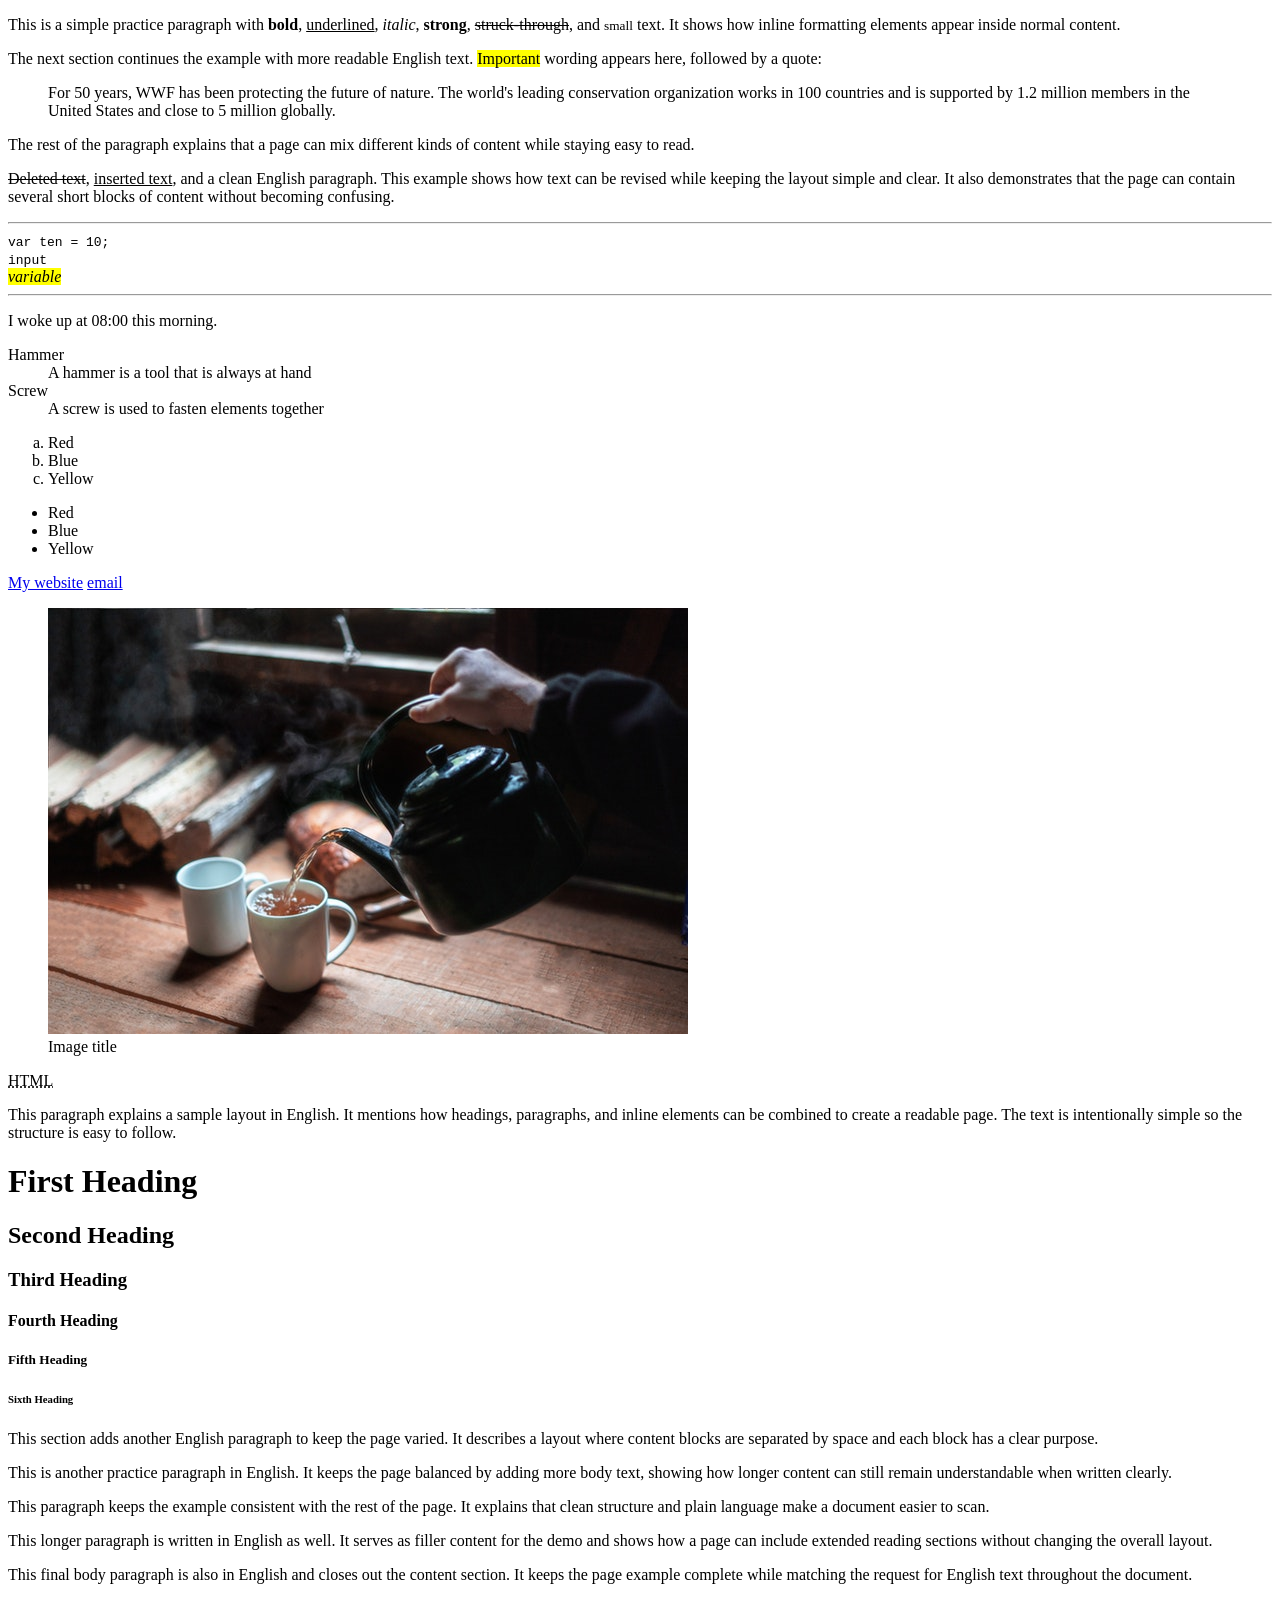
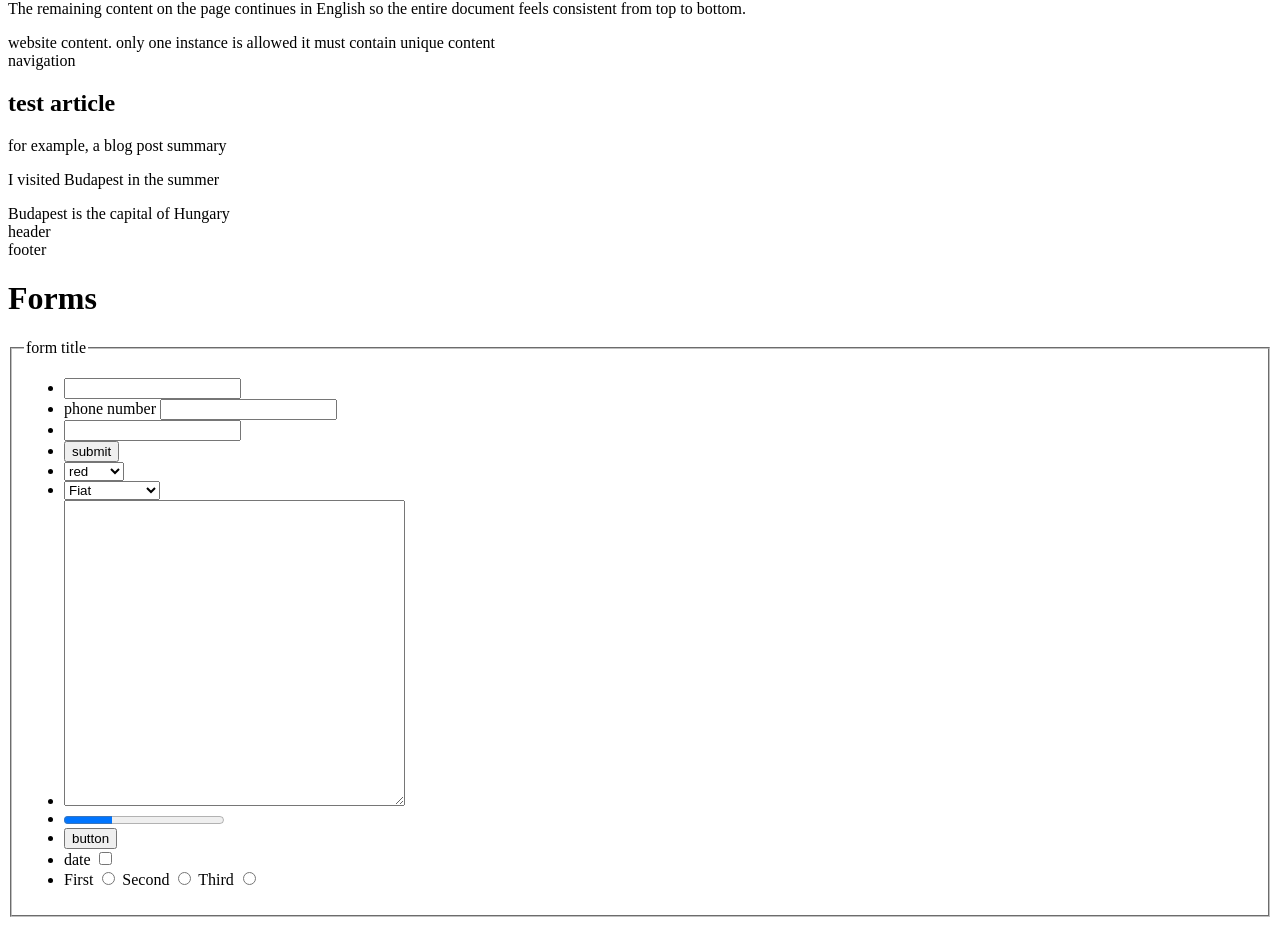
<file: Index.html>
<!DOCTYPE html>
<html lang="en">
<head>
    <title>Tabels</title>
    <meta charset="UTF-8">
    <meta name="author" content="Deák Tamás">
    <meta name="viewport" content="width=device-width, initial-scale=1.0">
</head>
<body>
    <p>
        This is a simple practice paragraph with <b>bold</b>, <u>underlined</u>, <i>italic</i>, <strong>strong</strong>, <s>struck-through</s>, and <small>small</small> text. It shows how inline formatting elements appear inside normal content.
    </p>
    <p>
        The next section continues the example with more readable English text. <mark>Important</mark> wording appears here, followed by a quote:
        <blockquote cite="http://www.worldwildlife.org/who/index.html">
            For 50 years, WWF has been protecting the future of nature. The world's leading conservation organization works in 100 countries and is supported by 1.2 million members in the United States and close to 5 million globally.
        </blockquote>
        The rest of the paragraph explains that a page can mix different kinds of content while staying easy to read.
    </p>

    <p><del>Deleted text</del>, <ins>inserted text</ins>, and a clean English paragraph. This example shows how text can be revised while keeping the layout simple and clear. It also demonstrates that the page can contain several short blocks of content without becoming confusing.</p>
    <hr>
    <code>var ten = 10;</code>
    <br>
    <kbd>input</kbd>
    <br>
    <var><mark>variable</mark></var>
    <hr>
    <p>
        I woke up at <time>08:00</time> this morning.
    </p>

    <dl>
        <dt>Hammer</dt>
        <dd>A hammer is a tool that is always at hand</dd>
        <dt>Screw</dt>
        <dd>A screw is used to fasten elements together</dd>
    </dl>

    <ol type="a">
        <li>Red</li>
        <li>Blue</li>
        <li>Yellow</li>
    </ol>

    <ul>
        <li>Red</li>
        <li>Blue</li>
        <li>Yellow</li>
    </ul>

    <a href="https://deaktamas1994.hu/" target="_blank">My website</a>
    <a href="mailto:deaktamas1994@gmail.com" target="_blank">email</a>

    <figure>
        <img src="pics/image.jpg" alt="Tea time">
        <figcaption>Image title</figcaption>
    </figure>

    <p><abbr title="Hypertext Markup Language">HTML</abbr></p>
    <p>This paragraph explains a sample layout in English. It mentions how headings, paragraphs, and inline elements can be combined to create a readable page. The text is intentionally simple so the structure is easy to follow.</p>

    <h1>First Heading</h1>
    <h2>Second Heading</h2>
    <h3>Third Heading</h3>
    <h4>Fourth Heading</h4>
    <h5>Fifth Heading</h5>
    <h6>Sixth Heading</h6>

    <p>This section adds another English paragraph to keep the page varied. It describes a layout where content blocks are separated by space and each block has a clear purpose.</p>

    <p>This is another practice paragraph in English. It keeps the page balanced by adding more body text, showing how longer content can still remain understandable when written clearly.</p>

    <p>This paragraph keeps the example consistent with the rest of the page. It explains that clean structure and plain language make a document easier to scan.</p>

    <p>This longer paragraph is written in English as well. It serves as filler content for the demo and shows how a page can include extended reading sections without changing the overall layout.</p>

    <p>This final body paragraph is also in English and closes out the content section. It keeps the page example complete while matching the request for English text throughout the document.</p>

    <p>The remaining content on the page continues in English so the entire document feels consistent from top to bottom.</p>

    <main>
        website content.
        only one instance is allowed
        it must contain unique content
    </main>

    <nav>
        navigation
    </nav>

    <article>
        <h2>test article</h2>
        for example, a blog post summary
    </article>

    <p>I visited Budapest in the summer</p>
    <aside>
        Budapest is the capital of Hungary
    </aside>

    <header>
        header
    </header>
    <footer>
        footer
    </footer>

    <h1>Forms</h1>
    <form method="Get">
        <fieldset>
            <legend>form title</legend>
            <ul>
                <li>
                    <input type="text">
                </li>
                <li>
                    <label for="tel">phone number</label>
                    <input id="tel" type="tel">
                </li>
                <li>
                    <input type="password">
                </li>
                <li>
                    <input type="submit" value="submit">
                </li>
                <li>
                    <select>
                        <option>red</option>
                        <option>blue</option>
                        <option>yellow</option>
                    </select>
                </li>
                <li>
                    <select>
                        <optgroup label="Italian cars">
                            <option>Fiat</option>
                            <option>Ferrari</option>
                        </optgroup>
                        <optgroup label="German cars">
                            <option>BMW</option>
                            <option>Mercedes</option>
                        </optgroup>
                    </select>
                </li>
                <li>
                    <textarea cols="40" rows="20"></textarea>
                </li>
                <li>
                    <progress value="30" max="100"></progress>
                </li>
                <li>
                    <button type="submit">button</button>
                </li>
                <li>
                    <label for="date">date</label>
                    <input id="date" type="checkbox">
                </li>
                <li>
                    <label for="első">First</label> <input id="első" type="radio" name="valasz">
                    <label for="Második">Second</label> <input id="Második" type="radio" name="valasz">
                    <label for="Harmadik">Third</label> <input id="Harmadik" type="radio" name="valasz">
                </li>
            </ul>
        </fieldset>
    </form>
</body>
</html>
</file>
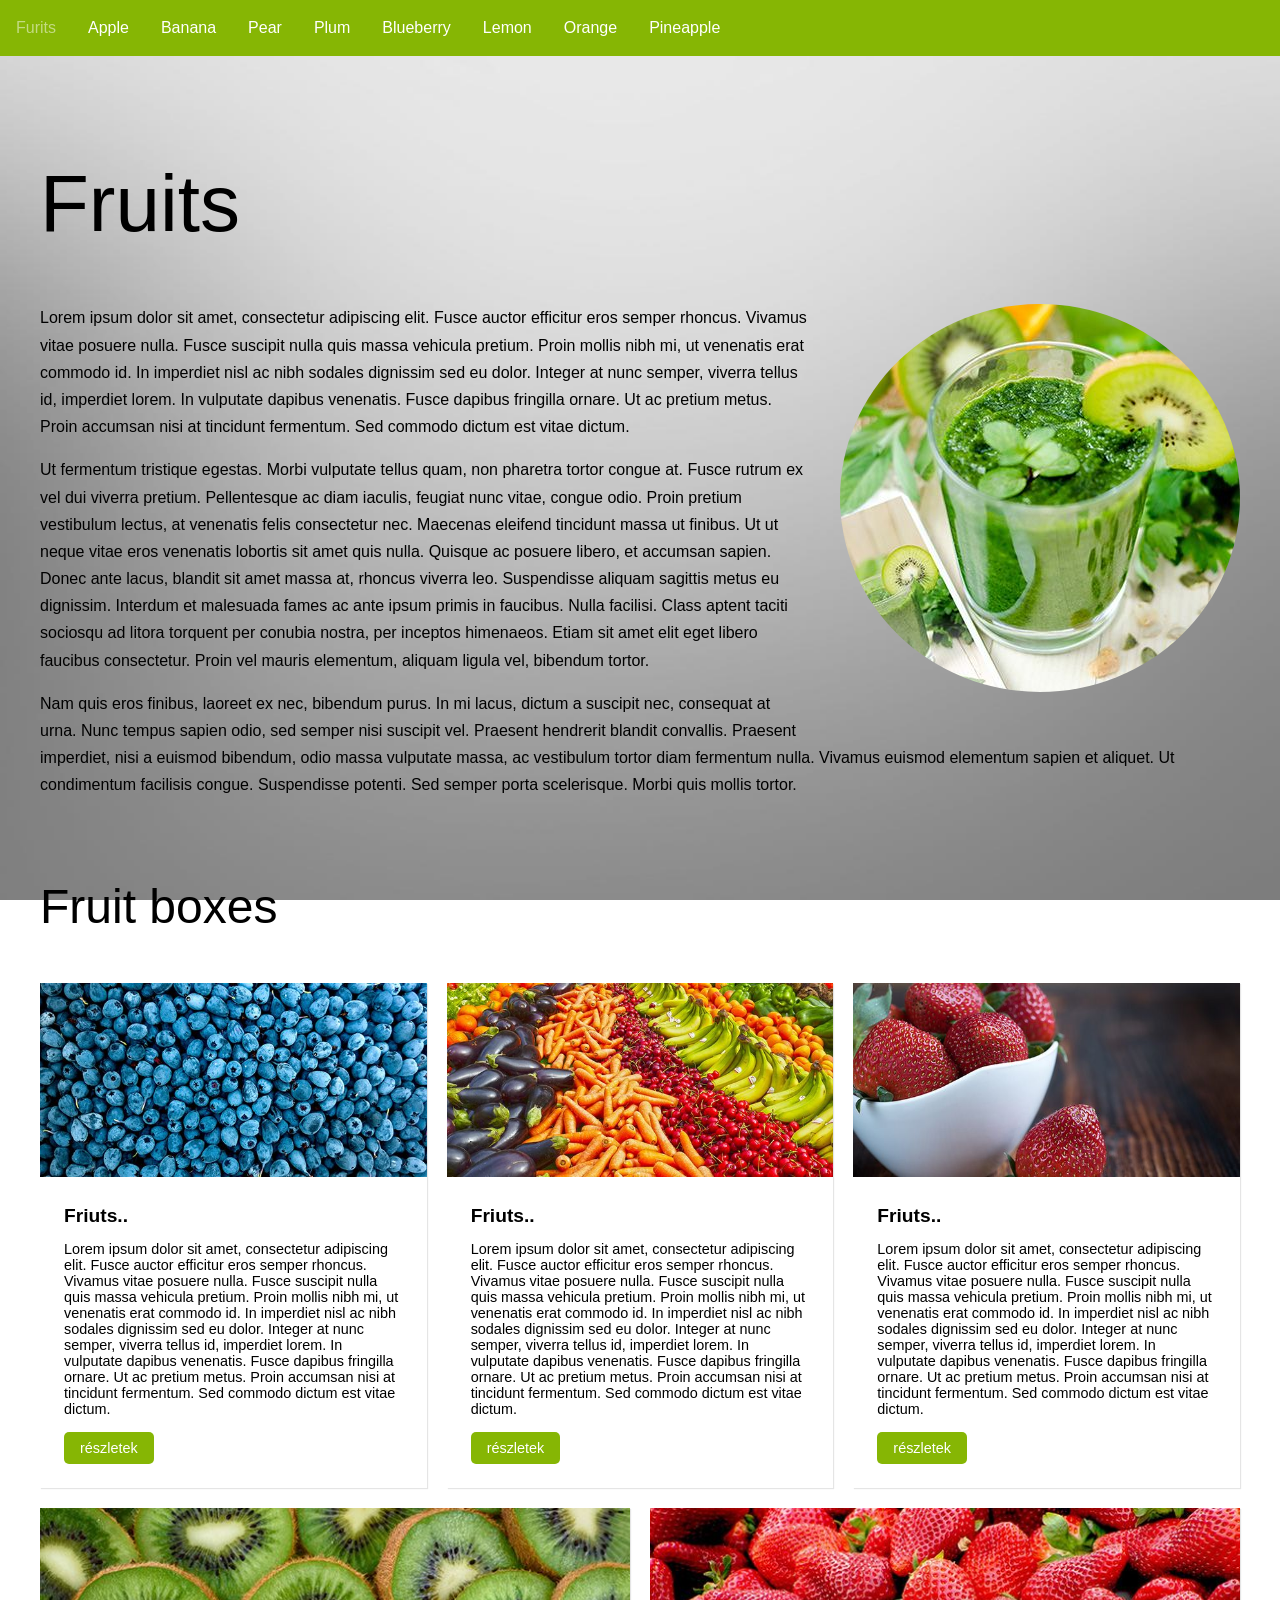
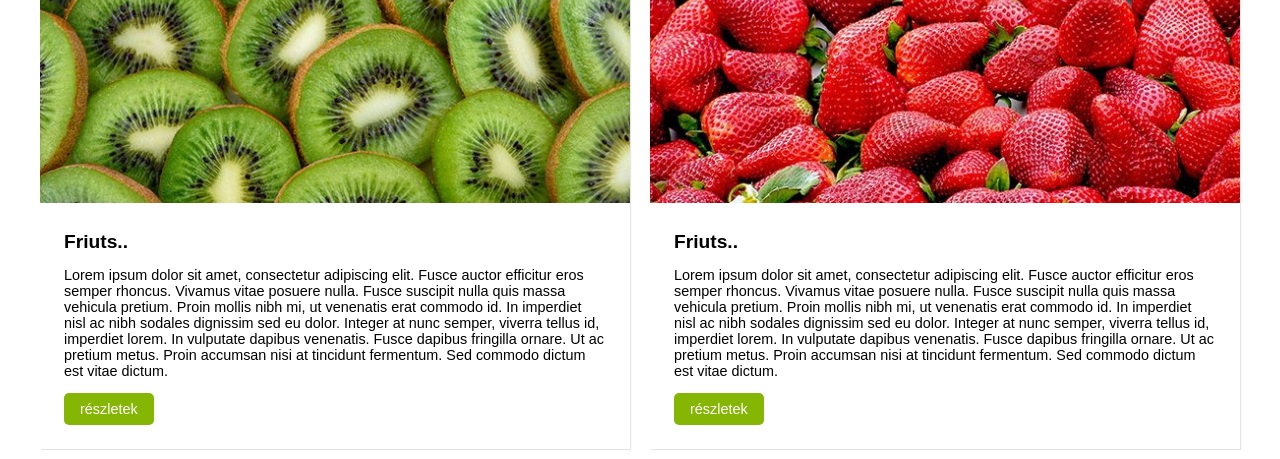
<file: indexLesson10.html>
<!DOCTYPE html>
<html lang="en">
<head>
    <title>Lesson10</title>
    <meta charset="UTF-8">
    <meta name="author" content="Deák Tamás">
    <meta name="viewport" content="width=device-width, initial-scale=1.0">
    <link rel="stylesheet" type="text/css" href="css/stylelesson10.css">
    <link rel="icon" type="image/svg" href="pics/logo.svg">
</head>
<body>

<nav>
    <label for="mobil-menu" class="mobil-menu-button">
        <span></span>
        <span></span>
        <span></span>
    </label>
    <input type="checkbox" id="mobil-menu">
    <ul class="navigation">
        <li>Furits</li>
        <li><a href="">Apple</a></li>
        <li><a href="">Banana</a></li>
        <li><a href="">Pear</a></li>
        <li><a href="">Plum</a></li>
        <li><a href="">Blueberry</a></li>
        <li><a href="">Lemon</a></li>
        <li><a href="">Orange</a></li>
        <li><a href="">Pineapple</a></li>
    </ul>
</nav>

<div class="wrapper">
    <div class="intro">
        <h1>Fruits</h1>
        <img src="l10/intro.jpg">
        <p>Lorem ipsum dolor sit amet, consectetur adipiscing elit. Fusce auctor efficitur eros semper rhoncus. Vivamus vitae posuere nulla. Fusce suscipit nulla quis massa vehicula pretium. Proin mollis nibh mi, ut venenatis erat commodo id. In imperdiet nisl ac nibh sodales dignissim sed eu dolor. Integer at nunc semper, viverra tellus id, imperdiet lorem. In vulputate dapibus venenatis. Fusce dapibus fringilla ornare. Ut ac pretium metus. Proin accumsan nisi at tincidunt fermentum. Sed commodo dictum est vitae dictum.</p>
        <p>Ut fermentum tristique egestas. Morbi vulputate tellus quam, non pharetra tortor congue at. Fusce rutrum ex vel dui viverra pretium. Pellentesque ac diam iaculis, feugiat nunc vitae, congue odio. Proin pretium vestibulum lectus, at venenatis felis consectetur nec. Maecenas eleifend tincidunt massa ut finibus. Ut ut neque vitae eros venenatis lobortis sit amet quis nulla. Quisque ac posuere libero, et accumsan sapien. Donec ante lacus, blandit sit amet massa at, rhoncus viverra leo. Suspendisse aliquam sagittis metus eu dignissim. Interdum et malesuada fames ac ante ipsum primis in faucibus. Nulla facilisi. Class aptent taciti sociosqu ad litora torquent per conubia nostra, per inceptos himenaeos. Etiam sit amet elit eget libero faucibus consectetur. Proin vel mauris elementum, aliquam ligula vel, bibendum tortor.</p>
        <p>Nam quis eros finibus, laoreet ex nec, bibendum purus. In mi lacus, dictum a suscipit nec, consequat at urna. Nunc tempus sapien odio, sed semper nisi suscipit vel. Praesent hendrerit blandit convallis. Praesent imperdiet, nisi a euismod bibendum, odio massa vulputate massa, ac vestibulum tortor diam fermentum nulla. Vivamus euismod elementum sapien et aliquet. Ut condimentum facilisis congue. Suspendisse potenti. Sed semper porta scelerisque. Morbi quis mollis tortor.</p>
    </div>

    <h2>Fruit boxes</h2>
    <div class="box-wrapper">
        <div class="box">
            <img src="l10/image1.jpg" alt="">
            <div class="box-content">
                <h3>Friuts..</h3>
                <p>Lorem ipsum dolor sit amet, consectetur adipiscing elit. Fusce auctor efficitur eros semper rhoncus. Vivamus vitae posuere nulla. Fusce suscipit nulla quis massa vehicula pretium. Proin mollis nibh mi, ut venenatis erat commodo id. In imperdiet nisl ac nibh sodales dignissim sed eu dolor. Integer at nunc semper, viverra tellus id, imperdiet lorem. In vulputate dapibus venenatis. Fusce dapibus fringilla ornare. Ut ac pretium metus. Proin accumsan nisi at tincidunt fermentum. Sed commodo dictum est vitae dictum.</p>
                <a href="" class="btn">részletek</a>
            </div>
        </div>
        <div class="box">
            <img src="l10/image2.jpg" alt="">
            <div class="box-content">
                <h3>Friuts..</h3>
                <p>Lorem ipsum dolor sit amet, consectetur adipiscing elit. Fusce auctor efficitur eros semper rhoncus. Vivamus vitae posuere nulla. Fusce suscipit nulla quis massa vehicula pretium. Proin mollis nibh mi, ut venenatis erat commodo id. In imperdiet nisl ac nibh sodales dignissim sed eu dolor. Integer at nunc semper, viverra tellus id, imperdiet lorem. In vulputate dapibus venenatis. Fusce dapibus fringilla ornare. Ut ac pretium metus. Proin accumsan nisi at tincidunt fermentum. Sed commodo dictum est vitae dictum.</p>
                <a href="" class="btn">részletek</a>
            </div>
        </div>
        <div class="box">
            <img src="l10/image3.jpg" alt="">
            <div class="box-content">
                <h3>Friuts..</h3>
                <p>Lorem ipsum dolor sit amet, consectetur adipiscing elit. Fusce auctor efficitur eros semper rhoncus. Vivamus vitae posuere nulla. Fusce suscipit nulla quis massa vehicula pretium. Proin mollis nibh mi, ut venenatis erat commodo id. In imperdiet nisl ac nibh sodales dignissim sed eu dolor. Integer at nunc semper, viverra tellus id, imperdiet lorem. In vulputate dapibus venenatis. Fusce dapibus fringilla ornare. Ut ac pretium metus. Proin accumsan nisi at tincidunt fermentum. Sed commodo dictum est vitae dictum.</p>
                <a href="" class="btn">részletek</a>
            </div>
        </div>
        <div class="box">
            <img src="l10/image4.jpg" alt="">
            <div class="box-content">
                <h3>Friuts..</h3>
                <p>Lorem ipsum dolor sit amet, consectetur adipiscing elit. Fusce auctor efficitur eros semper rhoncus. Vivamus vitae posuere nulla. Fusce suscipit nulla quis massa vehicula pretium. Proin mollis nibh mi, ut venenatis erat commodo id. In imperdiet nisl ac nibh sodales dignissim sed eu dolor. Integer at nunc semper, viverra tellus id, imperdiet lorem. In vulputate dapibus venenatis. Fusce dapibus fringilla ornare. Ut ac pretium metus. Proin accumsan nisi at tincidunt fermentum. Sed commodo dictum est vitae dictum.</p>
                <a href="" class="btn">részletek</a>
            </div>
        </div>
        <div class="box">
            <img src="l10/image5.jpg" alt="">
            <div class="box-content">
                <h3>Friuts..</h3>
                <p>Lorem ipsum dolor sit amet, consectetur adipiscing elit. Fusce auctor efficitur eros semper rhoncus. Vivamus vitae posuere nulla. Fusce suscipit nulla quis massa vehicula pretium. Proin mollis nibh mi, ut venenatis erat commodo id. In imperdiet nisl ac nibh sodales dignissim sed eu dolor. Integer at nunc semper, viverra tellus id, imperdiet lorem. In vulputate dapibus venenatis. Fusce dapibus fringilla ornare. Ut ac pretium metus. Proin accumsan nisi at tincidunt fermentum. Sed commodo dictum est vitae dictum.</p>
                <a href="" class="btn">részletek</a>
            </div>
        </div>
    </div>
</div>

</body>
</html>
</file>
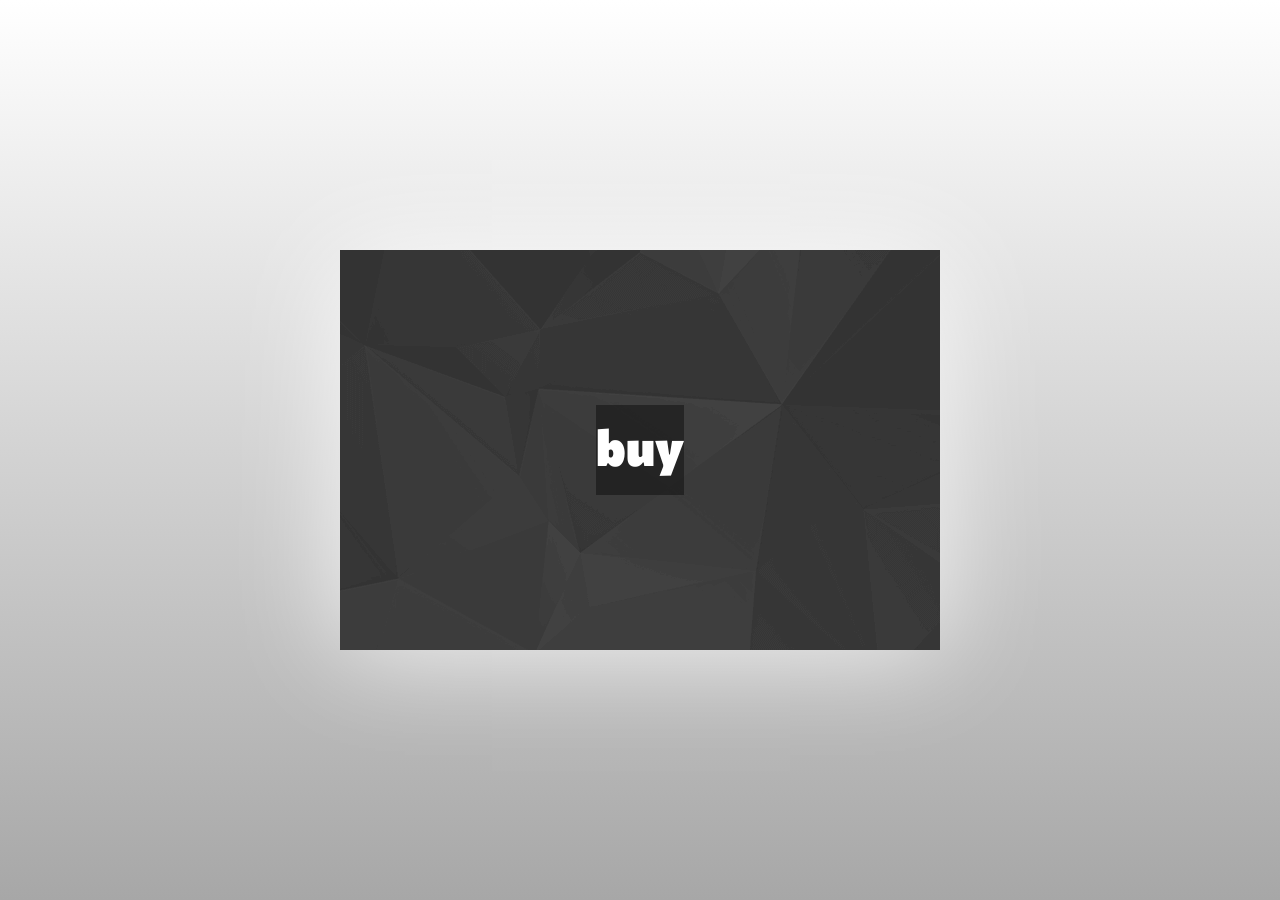
<file: indexLesson11.html>
<!DOCTYPE html>
<html lang="en">
<head>
    <title>Lesson11</title>
    <meta charset="UTF-8">
    <meta name="author" content="Deák Tamás">
    <meta name="viewport" content="width=device-width, initial-scale=1.0">
    <link rel="stylesheet" type="text/css" href="css/stylelesson11.css">
    <link rel="icon" type="image/svg" href="pics/logo.svg">
</head>
<body>
<div class="wrapper">
    <div class="content">
        <div class="title">
            Nike pegazus
        </div>
        <div class="shoe1"></div>
        <div class="shoe2"></div>
        <div class="buy">buy</div>
    </div>
</div>
</body>
</html>
</file>
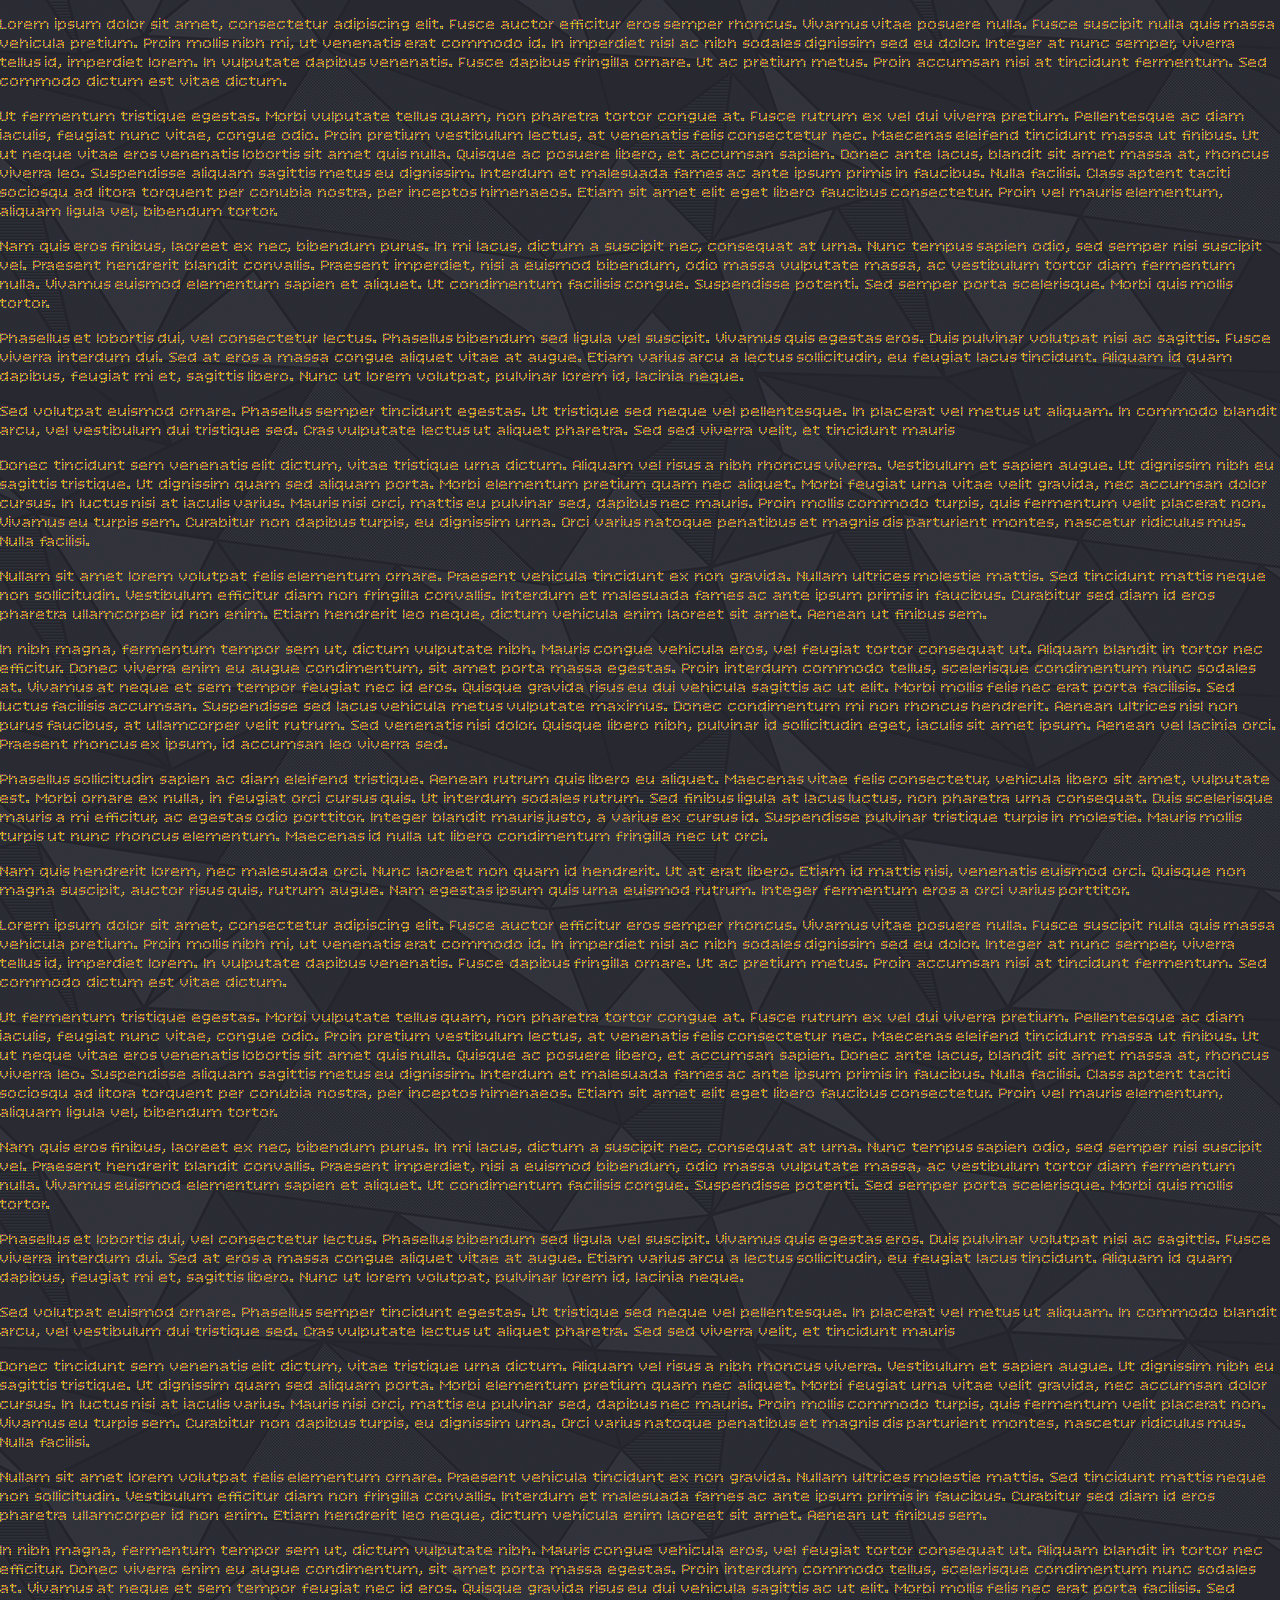
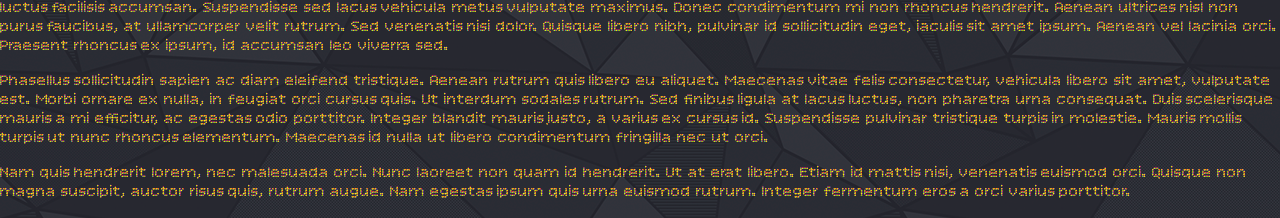
<file: indexLesson3.html>
<!DOCTYPE html>
<html lang="en">
<head>
    <title>CSS</title>
    <meta charset="UTF-8">
    <meta name="author" content="Deák Tamás">
    <meta name="viewport" content="width=device-width, initial-scale=1.0">
    <link rel="stylesheet" type="text/css" href="css/style.css">
    <link rel="icon" type="image/svg" href="pics/logo.svg">
</head>
<body>
    <p>Lorem ipsum dolor sit amet, consectetur adipiscing elit. Fusce auctor efficitur eros semper rhoncus. Vivamus vitae posuere nulla. Fusce suscipit nulla quis massa vehicula pretium. Proin mollis nibh mi, ut venenatis erat commodo id. In imperdiet nisl ac nibh sodales dignissim sed eu dolor. Integer at nunc semper, viverra tellus id, imperdiet lorem. In vulputate dapibus venenatis. Fusce dapibus fringilla ornare. Ut ac pretium metus. Proin accumsan nisi at tincidunt fermentum. Sed commodo dictum est vitae dictum.</p>
<p>Ut fermentum tristique egestas. Morbi vulputate tellus quam, non pharetra tortor congue at. Fusce rutrum ex vel dui viverra pretium. Pellentesque ac diam iaculis, feugiat nunc vitae, congue odio. Proin pretium vestibulum lectus, at venenatis felis consectetur nec. Maecenas eleifend tincidunt massa ut finibus. Ut ut neque vitae eros venenatis lobortis sit amet quis nulla. Quisque ac posuere libero, et accumsan sapien. Donec ante lacus, blandit sit amet massa at, rhoncus viverra leo. Suspendisse aliquam sagittis metus eu dignissim. Interdum et malesuada fames ac ante ipsum primis in faucibus. Nulla facilisi. Class aptent taciti sociosqu ad litora torquent per conubia nostra, per inceptos himenaeos. Etiam sit amet elit eget libero faucibus consectetur. Proin vel mauris elementum, aliquam ligula vel, bibendum tortor.</p>
<p>Nam quis eros finibus, laoreet ex nec, bibendum purus. In mi lacus, dictum a suscipit nec, consequat at urna. Nunc tempus sapien odio, sed semper nisi suscipit vel. Praesent hendrerit blandit convallis. Praesent imperdiet, nisi a euismod bibendum, odio massa vulputate massa, ac vestibulum tortor diam fermentum nulla. Vivamus euismod elementum sapien et aliquet. Ut condimentum facilisis congue. Suspendisse potenti. Sed semper porta scelerisque. Morbi quis mollis tortor.</p>
<p>Phasellus et lobortis dui, vel consectetur lectus. Phasellus bibendum sed ligula vel suscipit. Vivamus quis egestas eros. Duis pulvinar volutpat nisi ac sagittis. Fusce viverra interdum dui. Sed at eros a massa congue aliquet vitae at augue. Etiam varius arcu a lectus sollicitudin, eu feugiat lacus tincidunt. Aliquam id quam dapibus, feugiat mi et, sagittis libero. Nunc ut lorem volutpat, pulvinar lorem id, lacinia neque.</p>
<p>Sed volutpat euismod ornare. Phasellus semper tincidunt egestas. Ut tristique sed neque vel pellentesque. In placerat vel metus ut aliquam. In commodo blandit arcu, vel vestibulum dui tristique sed. Cras vulputate lectus ut aliquet pharetra. Sed sed viverra velit, et tincidunt mauris</p>
<p>Donec tincidunt sem venenatis elit dictum, vitae tristique urna dictum. Aliquam vel risus a nibh rhoncus viverra. Vestibulum et sapien augue. Ut dignissim nibh eu sagittis tristique. Ut dignissim quam sed aliquam porta. Morbi elementum pretium quam nec aliquet. Morbi feugiat urna vitae velit gravida, nec accumsan dolor cursus. In luctus nisi at iaculis varius. Mauris nisi orci, mattis eu pulvinar sed, dapibus nec mauris. Proin mollis commodo turpis, quis fermentum velit placerat non. Vivamus eu turpis sem. Curabitur non dapibus turpis, eu dignissim urna. Orci varius natoque penatibus et magnis dis parturient montes, nascetur ridiculus mus. Nulla facilisi.</p>
<p>Nullam sit amet lorem volutpat felis elementum ornare. Praesent vehicula tincidunt ex non gravida. Nullam ultrices molestie mattis. Sed tincidunt mattis neque non sollicitudin. Vestibulum efficitur diam non fringilla convallis. Interdum et malesuada fames ac ante ipsum primis in faucibus. Curabitur sed diam id eros pharetra ullamcorper id non enim. Etiam hendrerit leo neque, dictum vehicula enim laoreet sit amet. Aenean ut finibus sem.</p>
<p>In nibh magna, fermentum tempor sem ut, dictum vulputate nibh. Mauris congue vehicula eros, vel feugiat tortor consequat ut. Aliquam blandit in tortor nec efficitur. Donec viverra enim eu augue condimentum, sit amet porta massa egestas. Proin interdum commodo tellus, scelerisque condimentum nunc sodales at. Vivamus at neque et sem tempor feugiat nec id eros. Quisque gravida risus eu dui vehicula sagittis ac ut elit. Morbi mollis felis nec erat porta facilisis. Sed luctus facilisis accumsan. Suspendisse sed lacus vehicula metus vulputate maximus. Donec condimentum mi non rhoncus hendrerit. Aenean ultrices nisl non purus faucibus, at ullamcorper velit rutrum. Sed venenatis nisi dolor. Quisque libero nibh, pulvinar id sollicitudin eget, iaculis sit amet ipsum. Aenean vel lacinia orci. Praesent rhoncus ex ipsum, id accumsan leo viverra sed.</p>
<p>Phasellus sollicitudin sapien ac diam eleifend tristique. Aenean rutrum quis libero eu aliquet. Maecenas vitae felis consectetur, vehicula libero sit amet, vulputate est. Morbi ornare ex nulla, in feugiat orci cursus quis. Ut interdum sodales rutrum. Sed finibus ligula at lacus luctus, non pharetra urna consequat. Duis scelerisque mauris a mi efficitur, ac egestas odio porttitor. Integer blandit mauris justo, a varius ex cursus id. Suspendisse pulvinar tristique turpis in molestie. Mauris mollis turpis ut nunc rhoncus elementum. Maecenas id nulla ut libero condimentum fringilla nec ut orci.</p>
<p>Nam quis hendrerit lorem, nec malesuada orci. Nunc laoreet non quam id hendrerit. Ut at erat libero. Etiam id mattis nisi, venenatis euismod orci. Quisque non magna suscipit, auctor risus quis, rutrum augue. Nam egestas ipsum quis urna euismod rutrum. Integer fermentum eros a orci varius porttitor.</p>
<p>    Lorem ipsum dolor sit amet, consectetur adipiscing elit. Fusce auctor efficitur eros semper rhoncus. Vivamus vitae posuere nulla. Fusce suscipit nulla quis massa vehicula pretium. Proin mollis nibh mi, ut venenatis erat commodo id. In imperdiet nisl ac nibh sodales dignissim sed eu dolor. Integer at nunc semper, viverra tellus id, imperdiet lorem. In vulputate dapibus venenatis. Fusce dapibus fringilla ornare. Ut ac pretium metus. Proin accumsan nisi at tincidunt fermentum. Sed commodo dictum est vitae dictum.</p>
<p>Ut fermentum tristique egestas. Morbi vulputate tellus quam, non pharetra tortor congue at. Fusce rutrum ex vel dui viverra pretium. Pellentesque ac diam iaculis, feugiat nunc vitae, congue odio. Proin pretium vestibulum lectus, at venenatis felis consectetur nec. Maecenas eleifend tincidunt massa ut finibus. Ut ut neque vitae eros venenatis lobortis sit amet quis nulla. Quisque ac posuere libero, et accumsan sapien. Donec ante lacus, blandit sit amet massa at, rhoncus viverra leo. Suspendisse aliquam sagittis metus eu dignissim. Interdum et malesuada fames ac ante ipsum primis in faucibus. Nulla facilisi. Class aptent taciti sociosqu ad litora torquent per conubia nostra, per inceptos himenaeos. Etiam sit amet elit eget libero faucibus consectetur. Proin vel mauris elementum, aliquam ligula vel, bibendum tortor.</p>
<p>Nam quis eros finibus, laoreet ex nec, bibendum purus. In mi lacus, dictum a suscipit nec, consequat at urna. Nunc tempus sapien odio, sed semper nisi suscipit vel. Praesent hendrerit blandit convallis. Praesent imperdiet, nisi a euismod bibendum, odio massa vulputate massa, ac vestibulum tortor diam fermentum nulla. Vivamus euismod elementum sapien et aliquet. Ut condimentum facilisis congue. Suspendisse potenti. Sed semper porta scelerisque. Morbi quis mollis tortor.</p>
<p>Phasellus et lobortis dui, vel consectetur lectus. Phasellus bibendum sed ligula vel suscipit. Vivamus quis egestas eros. Duis pulvinar volutpat nisi ac sagittis. Fusce viverra interdum dui. Sed at eros a massa congue aliquet vitae at augue. Etiam varius arcu a lectus sollicitudin, eu feugiat lacus tincidunt. Aliquam id quam dapibus, feugiat mi et, sagittis libero. Nunc ut lorem volutpat, pulvinar lorem id, lacinia neque.</p>
<p>Sed volutpat euismod ornare. Phasellus semper tincidunt egestas. Ut tristique sed neque vel pellentesque. In placerat vel metus ut aliquam. In commodo blandit arcu, vel vestibulum dui tristique sed. Cras vulputate lectus ut aliquet pharetra. Sed sed viverra velit, et tincidunt mauris</p>
<p>Donec tincidunt sem venenatis elit dictum, vitae tristique urna dictum. Aliquam vel risus a nibh rhoncus viverra. Vestibulum et sapien augue. Ut dignissim nibh eu sagittis tristique. Ut dignissim quam sed aliquam porta. Morbi elementum pretium quam nec aliquet. Morbi feugiat urna vitae velit gravida, nec accumsan dolor cursus. In luctus nisi at iaculis varius. Mauris nisi orci, mattis eu pulvinar sed, dapibus nec mauris. Proin mollis commodo turpis, quis fermentum velit placerat non. Vivamus eu turpis sem. Curabitur non dapibus turpis, eu dignissim urna. Orci varius natoque penatibus et magnis dis parturient montes, nascetur ridiculus mus. Nulla facilisi.</p>
<p>Nullam sit amet lorem volutpat felis elementum ornare. Praesent vehicula tincidunt ex non gravida. Nullam ultrices molestie mattis. Sed tincidunt mattis neque non sollicitudin. Vestibulum efficitur diam non fringilla convallis. Interdum et malesuada fames ac ante ipsum primis in faucibus. Curabitur sed diam id eros pharetra ullamcorper id non enim. Etiam hendrerit leo neque, dictum vehicula enim laoreet sit amet. Aenean ut finibus sem.</p>
<p>In nibh magna, fermentum tempor sem ut, dictum vulputate nibh. Mauris congue vehicula eros, vel feugiat tortor consequat ut. Aliquam blandit in tortor nec efficitur. Donec viverra enim eu augue condimentum, sit amet porta massa egestas. Proin interdum commodo tellus, scelerisque condimentum nunc sodales at. Vivamus at neque et sem tempor feugiat nec id eros. Quisque gravida risus eu dui vehicula sagittis ac ut elit. Morbi mollis felis nec erat porta facilisis. Sed luctus facilisis accumsan. Suspendisse sed lacus vehicula metus vulputate maximus. Donec condimentum mi non rhoncus hendrerit. Aenean ultrices nisl non purus faucibus, at ullamcorper velit rutrum. Sed venenatis nisi dolor. Quisque libero nibh, pulvinar id sollicitudin eget, iaculis sit amet ipsum. Aenean vel lacinia orci. Praesent rhoncus ex ipsum, id accumsan leo viverra sed.</p>
<p>Phasellus sollicitudin sapien ac diam eleifend tristique. Aenean rutrum quis libero eu aliquet. Maecenas vitae felis consectetur, vehicula libero sit amet, vulputate est. Morbi ornare ex nulla, in feugiat orci cursus quis. Ut interdum sodales rutrum. Sed finibus ligula at lacus luctus, non pharetra urna consequat. Duis scelerisque mauris a mi efficitur, ac egestas odio porttitor. Integer blandit mauris justo, a varius ex cursus id. Suspendisse pulvinar tristique turpis in molestie. Mauris mollis turpis ut nunc rhoncus elementum. Maecenas id nulla ut libero condimentum fringilla nec ut orci.</p>
<p>Nam quis hendrerit lorem, nec malesuada orci. Nunc laoreet non quam id hendrerit. Ut at erat libero. Etiam id mattis nisi, venenatis euismod orci. Quisque non magna suscipit, auctor risus quis, rutrum augue. Nam egestas ipsum quis urna euismod rutrum. Integer fermentum eros a orci varius porttitor.

</body>
</html>
</file>
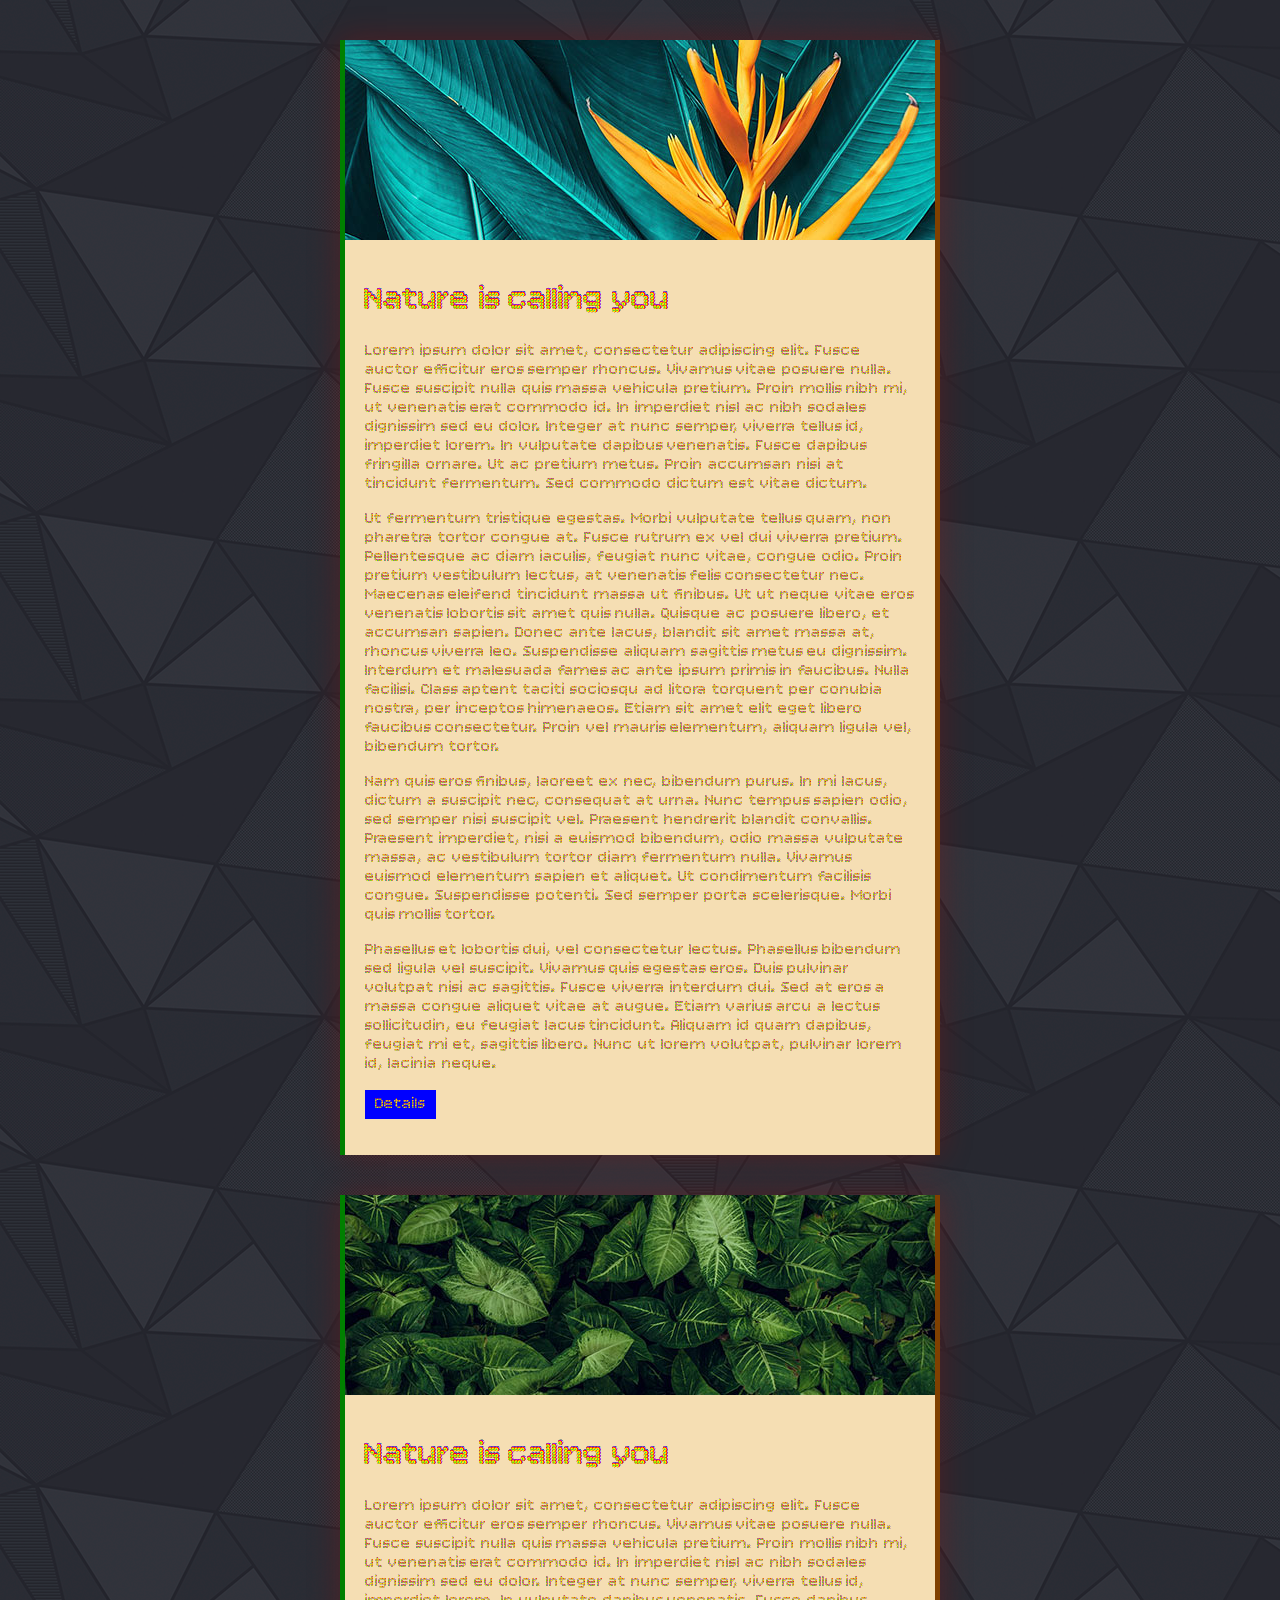
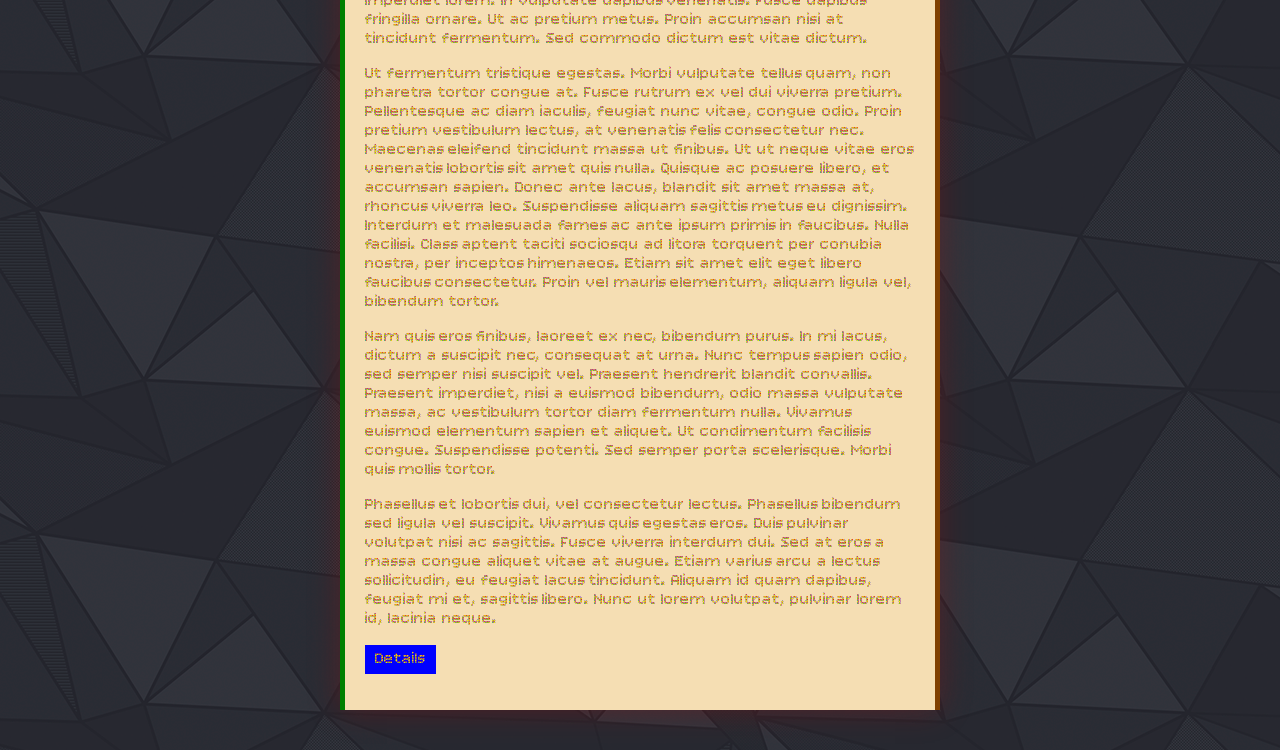
<file: indexLesson4.html>
<!DOCTYPE html>
<html lang="en">
<head>
    <title>Nature</title>
    <meta charset="UTF-8">
    <meta name="author" content="Deák Tamás">
    <meta name="viewport" content="width=device-width, initial-scale=1.0">
    <link rel="stylesheet" type="text/css" href="css/style.css">
    <link rel="icon" type="image/svg" href="pics/logo.svg">
</head>
<body>
    <div class="box">
        <div class="header-image"></div>
        <div class="box-content">
            <h1>Nature is calling you</h1>
            <p>Lorem ipsum dolor sit amet, consectetur adipiscing elit. Fusce auctor efficitur eros semper rhoncus. Vivamus vitae posuere nulla. Fusce suscipit nulla quis massa vehicula pretium. Proin mollis nibh mi, ut venenatis erat commodo id. In imperdiet nisl ac nibh sodales dignissim sed eu dolor. Integer at nunc semper, viverra tellus id, imperdiet lorem. In vulputate dapibus venenatis. Fusce dapibus fringilla ornare. Ut ac pretium metus. Proin accumsan nisi at tincidunt fermentum. Sed commodo dictum est vitae dictum.</p>
            <p>Ut fermentum tristique egestas. Morbi vulputate tellus quam, non pharetra tortor congue at. Fusce rutrum ex vel dui viverra pretium. Pellentesque ac diam iaculis, feugiat nunc vitae, congue odio. Proin pretium vestibulum lectus, at venenatis felis consectetur nec. Maecenas eleifend tincidunt massa ut finibus. Ut ut neque vitae eros venenatis lobortis sit amet quis nulla. Quisque ac posuere libero, et accumsan sapien. Donec ante lacus, blandit sit amet massa at, rhoncus viverra leo. Suspendisse aliquam sagittis metus eu dignissim. Interdum et malesuada fames ac ante ipsum primis in faucibus. Nulla facilisi. Class aptent taciti sociosqu ad litora torquent per conubia nostra, per inceptos himenaeos. Etiam sit amet elit eget libero faucibus consectetur. Proin vel mauris elementum, aliquam ligula vel, bibendum tortor.</p>
            <p>Nam quis eros finibus, laoreet ex nec, bibendum purus. In mi lacus, dictum a suscipit nec, consequat at urna. Nunc tempus sapien odio, sed semper nisi suscipit vel. Praesent hendrerit blandit convallis. Praesent imperdiet, nisi a euismod bibendum, odio massa vulputate massa, ac vestibulum tortor diam fermentum nulla. Vivamus euismod elementum sapien et aliquet. Ut condimentum facilisis congue. Suspendisse potenti. Sed semper porta scelerisque. Morbi quis mollis tortor.</p>
            <p>Phasellus et lobortis dui, vel consectetur lectus. Phasellus bibendum sed ligula vel suscipit. Vivamus quis egestas eros. Duis pulvinar volutpat nisi ac sagittis. Fusce viverra interdum dui. Sed at eros a massa congue aliquet vitae at augue. Etiam varius arcu a lectus sollicitudin, eu feugiat lacus tincidunt. Aliquam id quam dapibus, feugiat mi et, sagittis libero. Nunc ut lorem volutpat, pulvinar lorem id, lacinia neque.</p>
            <p class="details"><a href="">Details</a></p> 
        </div>
    </div>
     <div class="box box-2">
        <div class="header-image"></div>
        <div class="box-content">
            <h1>Nature is calling you</h1>
            <p>Lorem ipsum dolor sit amet, consectetur adipiscing elit. Fusce auctor efficitur eros semper rhoncus. Vivamus vitae posuere nulla. Fusce suscipit nulla quis massa vehicula pretium. Proin mollis nibh mi, ut venenatis erat commodo id. In imperdiet nisl ac nibh sodales dignissim sed eu dolor. Integer at nunc semper, viverra tellus id, imperdiet lorem. In vulputate dapibus venenatis. Fusce dapibus fringilla ornare. Ut ac pretium metus. Proin accumsan nisi at tincidunt fermentum. Sed commodo dictum est vitae dictum.</p>
            <p>Ut fermentum tristique egestas. Morbi vulputate tellus quam, non pharetra tortor congue at. Fusce rutrum ex vel dui viverra pretium. Pellentesque ac diam iaculis, feugiat nunc vitae, congue odio. Proin pretium vestibulum lectus, at venenatis felis consectetur nec. Maecenas eleifend tincidunt massa ut finibus. Ut ut neque vitae eros venenatis lobortis sit amet quis nulla. Quisque ac posuere libero, et accumsan sapien. Donec ante lacus, blandit sit amet massa at, rhoncus viverra leo. Suspendisse aliquam sagittis metus eu dignissim. Interdum et malesuada fames ac ante ipsum primis in faucibus. Nulla facilisi. Class aptent taciti sociosqu ad litora torquent per conubia nostra, per inceptos himenaeos. Etiam sit amet elit eget libero faucibus consectetur. Proin vel mauris elementum, aliquam ligula vel, bibendum tortor.</p>
            <p>Nam quis eros finibus, laoreet ex nec, bibendum purus. In mi lacus, dictum a suscipit nec, consequat at urna. Nunc tempus sapien odio, sed semper nisi suscipit vel. Praesent hendrerit blandit convallis. Praesent imperdiet, nisi a euismod bibendum, odio massa vulputate massa, ac vestibulum tortor diam fermentum nulla. Vivamus euismod elementum sapien et aliquet. Ut condimentum facilisis congue. Suspendisse potenti. Sed semper porta scelerisque. Morbi quis mollis tortor.</p>
            <p>Phasellus et lobortis dui, vel consectetur lectus. Phasellus bibendum sed ligula vel suscipit. Vivamus quis egestas eros. Duis pulvinar volutpat nisi ac sagittis. Fusce viverra interdum dui. Sed at eros a massa congue aliquet vitae at augue. Etiam varius arcu a lectus sollicitudin, eu feugiat lacus tincidunt. Aliquam id quam dapibus, feugiat mi et, sagittis libero. Nunc ut lorem volutpat, pulvinar lorem id, lacinia neque.</p>
            <p class="details"><a href="">Details</a></p> 
        </div>
    </div>
</body>
</html>
</file>
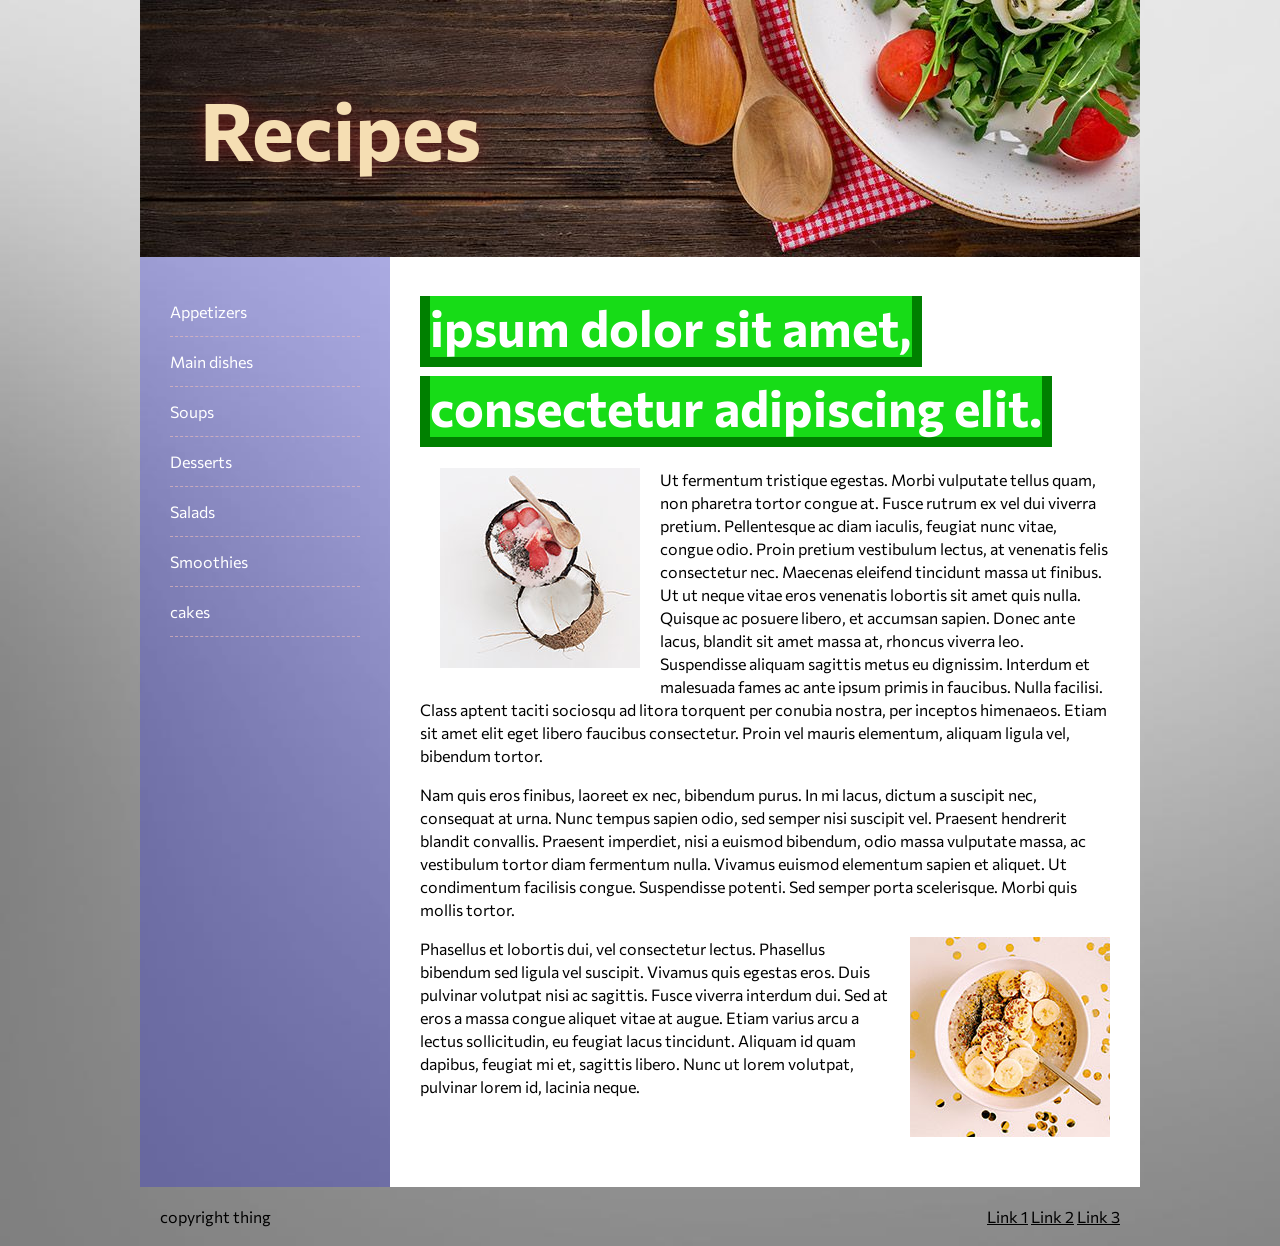
<file: indexLesson5.html>
<!DOCTYPE html>
<html lang="en">
<head>
    <title>Lesson5</title>
    <meta charset="UTF-8">
    <meta name="author" content="Deák Tamás">
    <meta name="viewport" content="width=device-width, initial-scale=1.0">
    <link rel="stylesheet" type="text/css" href="css/stylelesson5.css">
    <link rel="icon" type="image/svg" href="pics/logo.svg">
</head>
<body>
<div class="wrapper">

    <header>
        Recipes
    </header>
    <div class="content">
        <nav>
            <ul>
                <li><a href="">Appetizers</a></li>
                <li><a href="">Main dishes</a></li>
                <li><a href="">Soups</a></li>
                <li><a href="">Desserts</a></li>
                <li><a href="">Salads</a></li>
                <li><a href="">Smoothies</a></li>
                <li><a href="">cakes</a></li>
            </ul>
        </nav>
        <main>
            <h1><span>ipsum dolor sit amet, consectetur adipiscing elit.</span></h1>
            <img class="float-left" src="pics/kaja.jpg" alt="kaja">
            <p> Ut fermentum tristique egestas. Morbi vulputate tellus quam, non pharetra tortor congue at. Fusce rutrum ex vel dui viverra pretium. Pellentesque ac diam iaculis, feugiat nunc vitae, congue odio. Proin pretium vestibulum lectus, at venenatis felis consectetur nec. Maecenas eleifend tincidunt massa ut finibus. Ut ut neque vitae eros venenatis lobortis sit amet quis nulla. Quisque ac posuere libero, et accumsan sapien. Donec ante lacus, blandit sit amet massa at, rhoncus viverra leo. Suspendisse aliquam sagittis metus eu dignissim. Interdum et malesuada fames ac ante ipsum primis in faucibus. Nulla facilisi. Class aptent taciti sociosqu ad litora torquent per conubia nostra, per inceptos himenaeos. Etiam sit amet elit eget libero faucibus consectetur. Proin vel mauris elementum, aliquam ligula vel, bibendum tortor.</p>
            <p>Nam quis eros finibus, laoreet ex nec, bibendum purus. In mi lacus, dictum a suscipit nec, consequat at urna. Nunc tempus sapien odio, sed semper nisi suscipit vel. Praesent hendrerit blandit convallis. Praesent imperdiet, nisi a euismod bibendum, odio massa vulputate massa, ac vestibulum tortor diam fermentum nulla. Vivamus euismod elementum sapien et aliquet. Ut condimentum facilisis congue. Suspendisse potenti. Sed semper porta scelerisque. Morbi quis mollis tortor.</p>
            <img class="float-right" src="pics/kaja2.jpg" alt="kaja">
            <p>Phasellus et lobortis dui, vel consectetur lectus. Phasellus bibendum sed ligula vel suscipit. Vivamus quis egestas eros. Duis pulvinar volutpat nisi ac sagittis. Fusce viverra interdum dui. Sed at eros a massa congue aliquet vitae at augue. Etiam varius arcu a lectus sollicitudin, eu feugiat lacus tincidunt. Aliquam id quam dapibus, feugiat mi et, sagittis libero. Nunc ut lorem volutpat, pulvinar lorem id, lacinia neque.</p>
        </main>
    </div>
    <footer >
        <div class="left">copyright thing</div>
        <div class="right">
            <a href="">Link 1</a>
            <a href="">Link 2</a>
            <a href="">Link 3</a>
        </div>
    </footer>

</div>
</body>
</html>
</file>
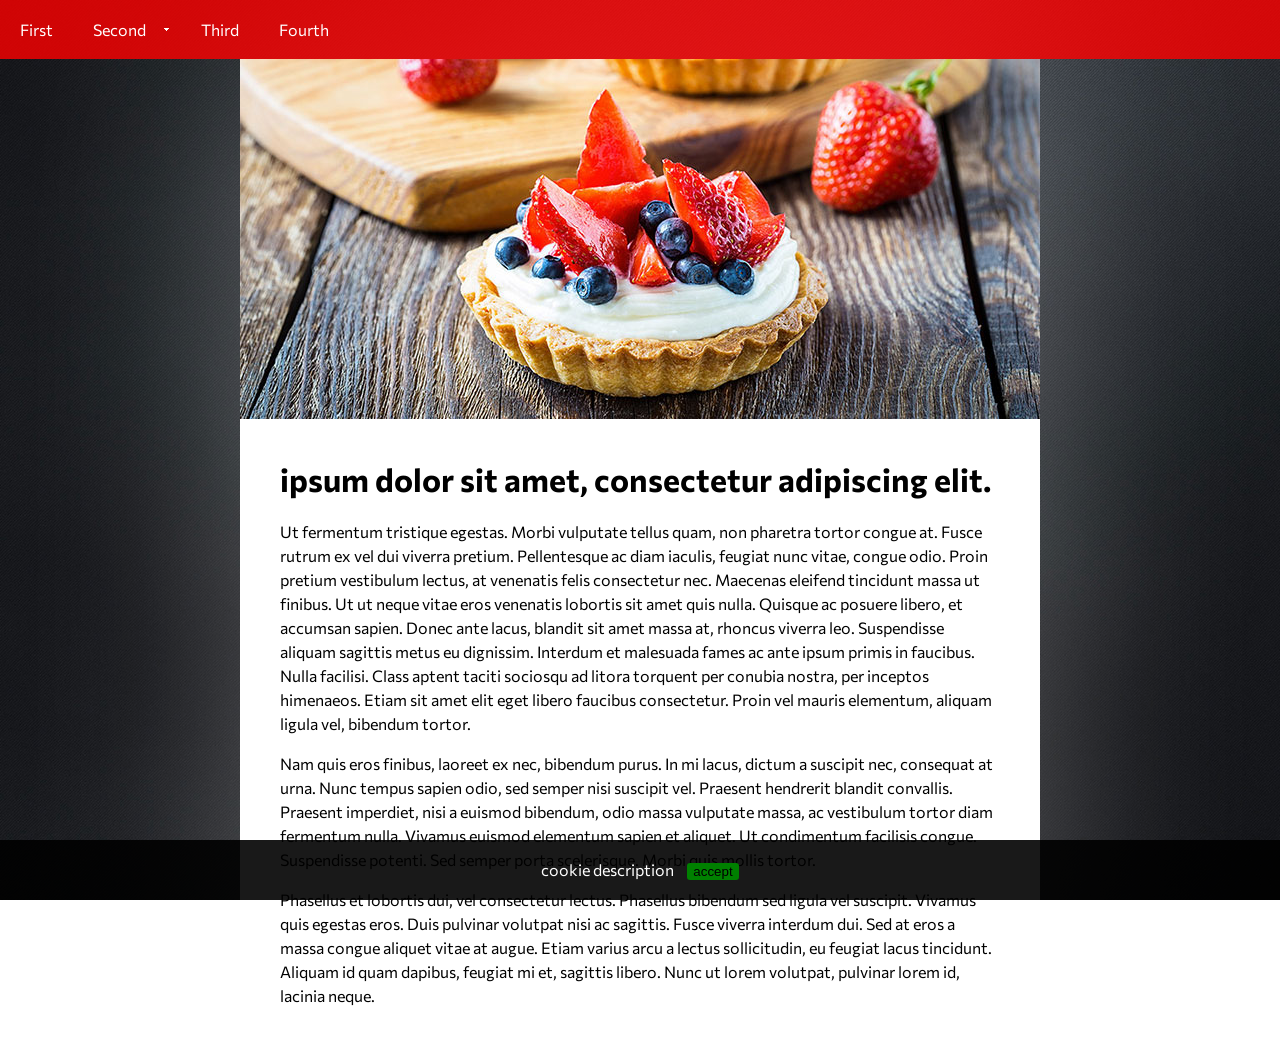
<file: indexLesson6.html>
<!DOCTYPE html>
<html lang="en">
<head>
    <title>Lesson6</title>
    <meta charset="UTF-8">
    <meta name="author" content="Deák Tamás">
    <meta name="viewport" content="width=device-width, initial-scale=1.0">
    <link rel="stylesheet" type="text/css" href="css/stylelesson6.css">
    <link rel="icon" type="image/svg" href="pics/logo.svg">
</head>
<body>
<nav>
    <ul>
        <li><a href="">First</a></li>
        <li class="has-submenu">
            <a href="">Second</a>
            <ul class="submenu">
                <li><a href="">First under second</a></li>
                <li><a href="">Second under second</a></li>
                <li><a href="">Third under second</a></li>
            </ul>
        </li>
        <li><a href="">Third</a></li>
        <li><a href="">Fourth</a></li>
    </ul>
</nav>
<div class="wrapper">
    <header>
       
    </header>
    <main>
        <h1>ipsum dolor sit amet, consectetur adipiscing elit.</h1>
        <p> Ut fermentum tristique egestas. Morbi vulputate tellus quam, non pharetra tortor congue at. Fusce rutrum ex vel dui viverra pretium. Pellentesque ac diam iaculis, feugiat nunc vitae, congue odio. Proin pretium vestibulum lectus, at venenatis felis consectetur nec. Maecenas eleifend tincidunt massa ut finibus. Ut ut neque vitae eros venenatis lobortis sit amet quis nulla. Quisque ac posuere libero, et accumsan sapien. Donec ante lacus, blandit sit amet massa at, rhoncus viverra leo. Suspendisse aliquam sagittis metus eu dignissim. Interdum et malesuada fames ac ante ipsum primis in faucibus. Nulla facilisi. Class aptent taciti sociosqu ad litora torquent per conubia nostra, per inceptos himenaeos. Etiam sit amet elit eget libero faucibus consectetur. Proin vel mauris elementum, aliquam ligula vel, bibendum tortor.</p>
        <p>Nam quis eros finibus, laoreet ex nec, bibendum purus. In mi lacus, dictum a suscipit nec, consequat at urna. Nunc tempus sapien odio, sed semper nisi suscipit vel. Praesent hendrerit blandit convallis. Praesent imperdiet, nisi a euismod bibendum, odio massa vulputate massa, ac vestibulum tortor diam fermentum nulla. Vivamus euismod elementum sapien et aliquet. Ut condimentum facilisis congue. Suspendisse potenti. Sed semper porta scelerisque. Morbi quis mollis tortor.</p>
        <p>Phasellus et lobortis dui, vel consectetur lectus. Phasellus bibendum sed ligula vel suscipit. Vivamus quis egestas eros. Duis pulvinar volutpat nisi ac sagittis. Fusce viverra interdum dui. Sed at eros a massa congue aliquet vitae at augue. Etiam varius arcu a lectus sollicitudin, eu feugiat lacus tincidunt. Aliquam id quam dapibus, feugiat mi et, sagittis libero. Nunc ut lorem volutpat, pulvinar lorem id, lacinia neque.</p>
    </main>
</div>
<div class="cooke-accept">
    cookie description
    <button>accept</button>
</div>
</body>
</html>
</file>
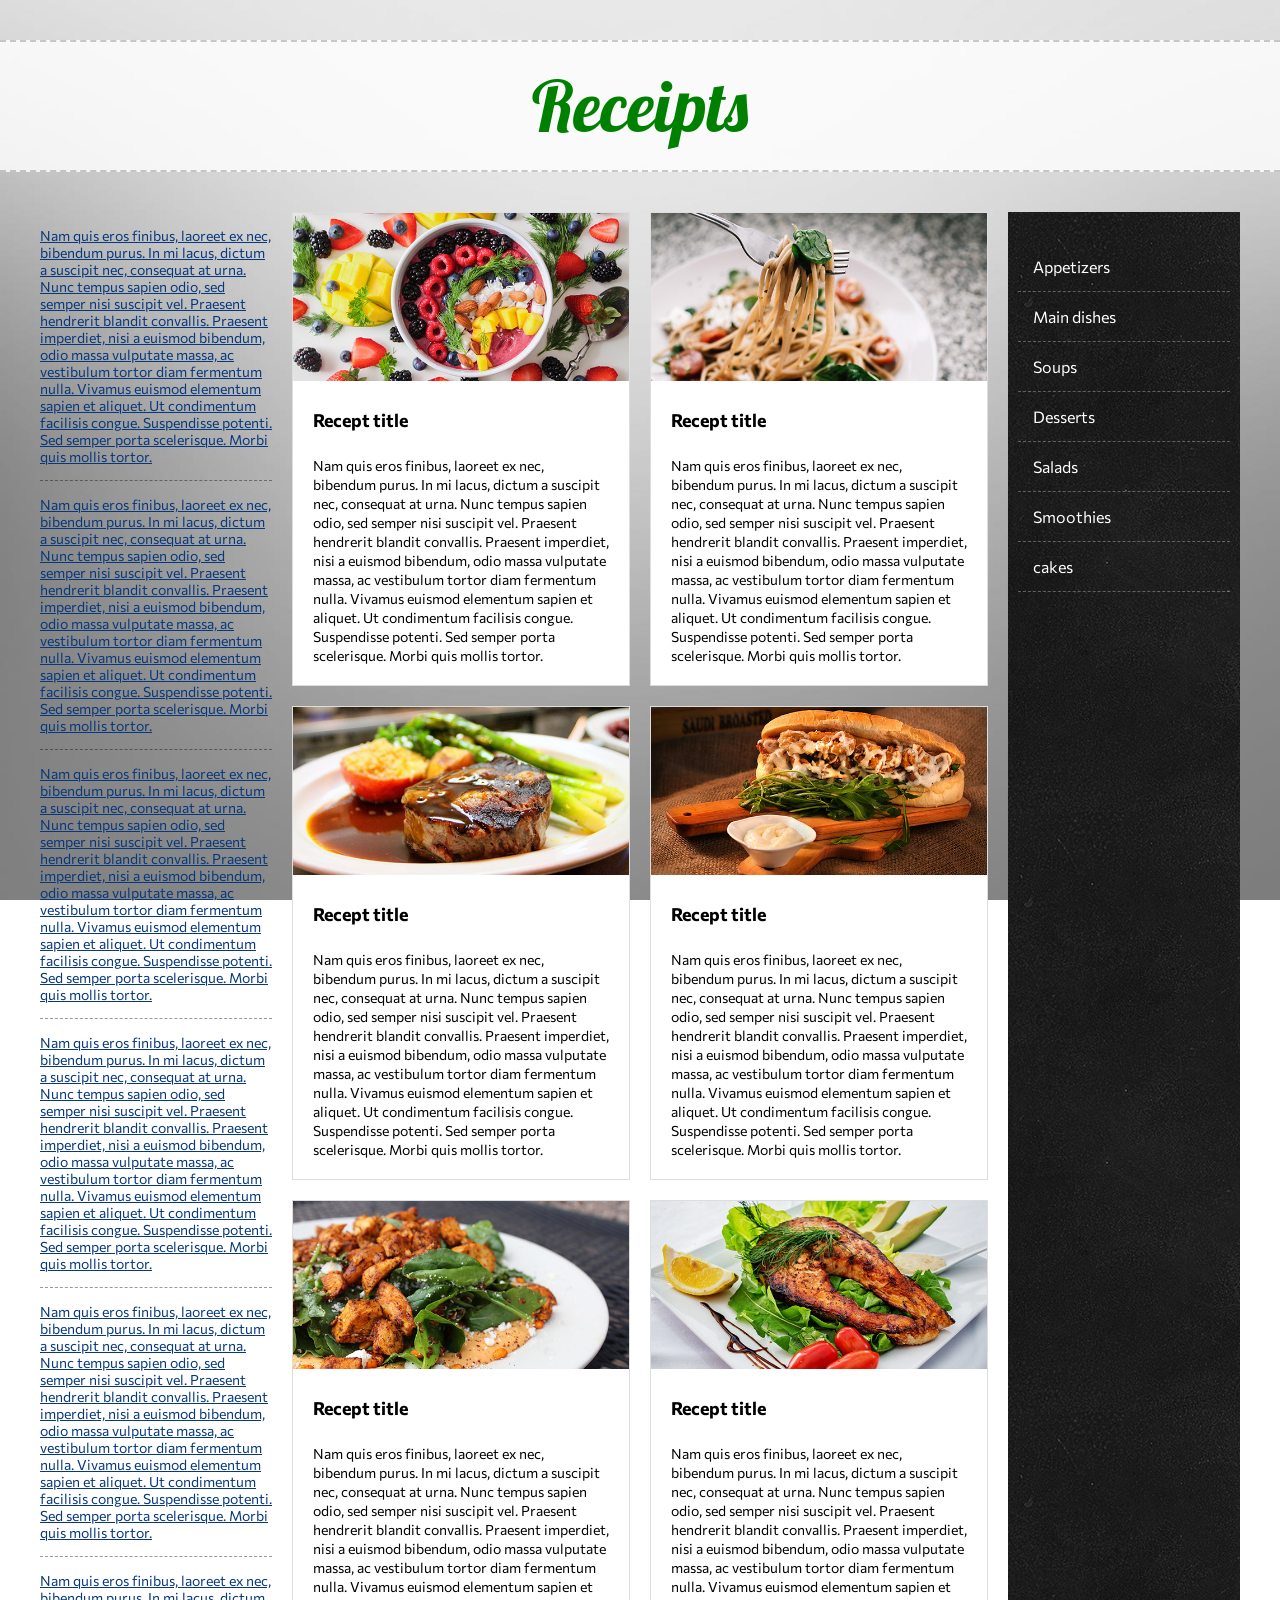
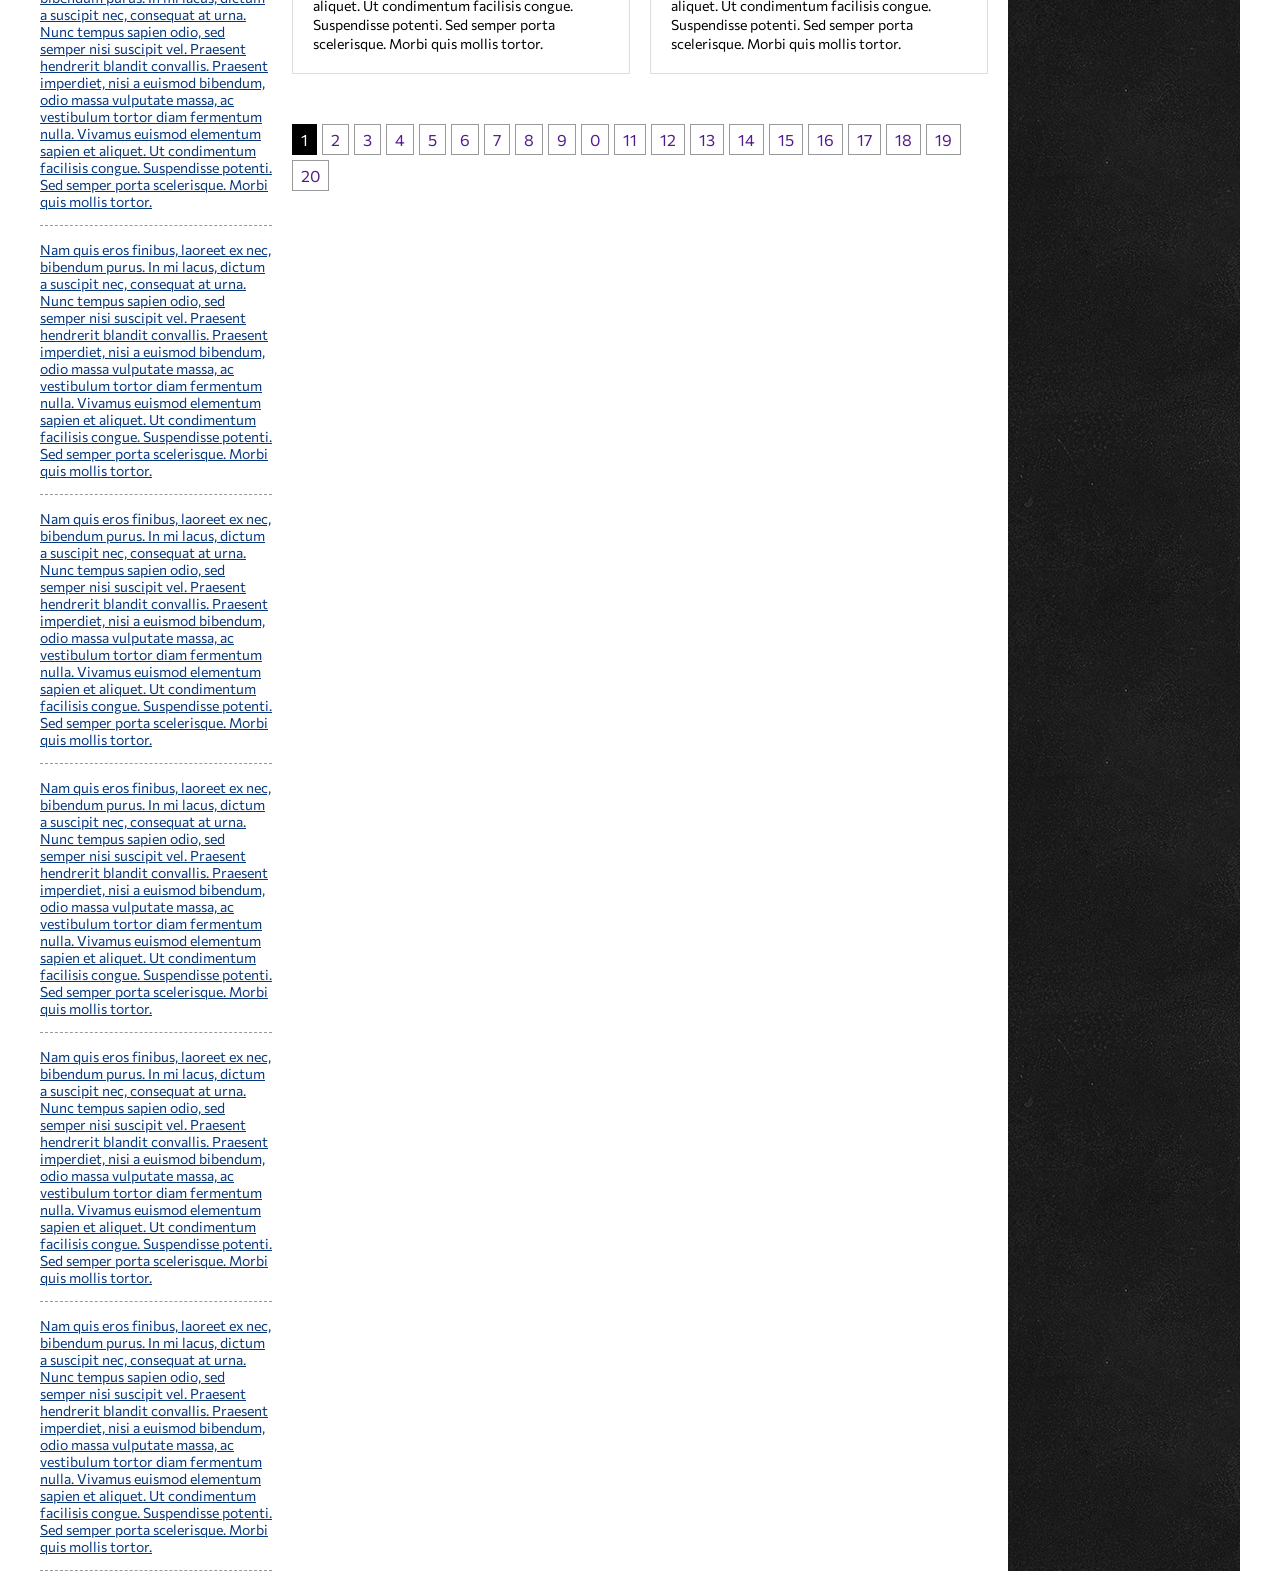
<file: indexLesson7.html>
<!DOCTYPE html>
<html lang="en">
<head>
    <title>Lesson7</title>
    <meta charset="UTF-8">
    <meta name="author" content="Deák Tamás">
    <meta name="viewport" content="width=device-width, initial-scale=1.0">
    <link rel="stylesheet" type="text/css" href="css/stylelesson7.css">
    <link rel="icon" type="image/svg" href="pics/logo.svg">
</head>

<body>
    <h1>
    Receipts
    </h1>
    <div class="wrapper">
        <div class="content">
            <nav>
                <ul>
                    <li><a href="">Appetizers</a></li>
                    <li><a href="">Main dishes</a></li>
                    <li><a href="">Soups</a></li>
                    <li><a href="">Desserts</a></li>
                    <li><a href="">Salads</a></li>
                    <li><a href="">Smoothies</a></li>
                    <li><a href="">cakes</a></li>
                </ul>
            </nav>
            <main>
                <div class="recipes">
                    <div class="recipe-box">
                         <img src="pics2/image-1.jpg" alt="">
                        <h2>Recept title</h2>
                        <p>Nam quis eros finibus, laoreet ex nec, bibendum purus. In mi lacus, dictum a suscipit nec, consequat at urna. Nunc tempus sapien odio, sed semper nisi suscipit vel. Praesent hendrerit blandit convallis. Praesent imperdiet, nisi a euismod bibendum, odio massa vulputate massa, ac vestibulum tortor diam fermentum nulla. Vivamus euismod elementum sapien et aliquet. Ut condimentum facilisis congue. Suspendisse potenti. Sed semper porta scelerisque. Morbi quis mollis tortor.</p>
                    </div>
                    <div class="recipe-box">
                        <img src="pics2/image-2.jpg" alt="">
                        <h2>Recept title</h2>
                        <p>Nam quis eros finibus, laoreet ex nec, bibendum purus. In mi lacus, dictum a suscipit nec, consequat at urna. Nunc tempus sapien odio, sed semper nisi suscipit vel. Praesent hendrerit blandit convallis. Praesent imperdiet, nisi a euismod bibendum, odio massa vulputate massa, ac vestibulum tortor diam fermentum nulla. Vivamus euismod elementum sapien et aliquet. Ut condimentum facilisis congue. Suspendisse potenti. Sed semper porta scelerisque. Morbi quis mollis tortor.</p>
                    </div>
                    <div class="recipe-box">
                        <img src="pics2/image-3.jpg" alt="">
                        <h2>Recept title</h2>
                        <p>Nam quis eros finibus, laoreet ex nec, bibendum purus. In mi lacus, dictum a suscipit nec, consequat at urna. Nunc tempus sapien odio, sed semper nisi suscipit vel. Praesent hendrerit blandit convallis. Praesent imperdiet, nisi a euismod bibendum, odio massa vulputate massa, ac vestibulum tortor diam fermentum nulla. Vivamus euismod elementum sapien et aliquet. Ut condimentum facilisis congue. Suspendisse potenti. Sed semper porta scelerisque. Morbi quis mollis tortor.</p>
                    </div>
                    <div class="recipe-box">
                        <img src="pics2/image-4.jpg" alt="">
                        <h2>Recept title</h2>
                        <p>Nam quis eros finibus, laoreet ex nec, bibendum purus. In mi lacus, dictum a suscipit nec, consequat at urna. Nunc tempus sapien odio, sed semper nisi suscipit vel. Praesent hendrerit blandit convallis. Praesent imperdiet, nisi a euismod bibendum, odio massa vulputate massa, ac vestibulum tortor diam fermentum nulla. Vivamus euismod elementum sapien et aliquet. Ut condimentum facilisis congue. Suspendisse potenti. Sed semper porta scelerisque. Morbi quis mollis tortor.</p>
                    </div>
                    <div class="recipe-box">
                        <img src="pics2/image-5.jpg" alt="">
                        <h2>Recept title</h2>
                        <p>Nam quis eros finibus, laoreet ex nec, bibendum purus. In mi lacus, dictum a suscipit nec, consequat at urna. Nunc tempus sapien odio, sed semper nisi suscipit vel. Praesent hendrerit blandit convallis. Praesent imperdiet, nisi a euismod bibendum, odio massa vulputate massa, ac vestibulum tortor diam fermentum nulla. Vivamus euismod elementum sapien et aliquet. Ut condimentum facilisis congue. Suspendisse potenti. Sed semper porta scelerisque. Morbi quis mollis tortor.</p>
                    </div>
                    <div class="recipe-box">
                        <img src="pics2/image-6.jpg" alt="">
                        <h2>Recept title</h2>
                        <p>Nam quis eros finibus, laoreet ex nec, bibendum purus. In mi lacus, dictum a suscipit nec, consequat at urna. Nunc tempus sapien odio, sed semper nisi suscipit vel. Praesent hendrerit blandit convallis. Praesent imperdiet, nisi a euismod bibendum, odio massa vulputate massa, ac vestibulum tortor diam fermentum nulla. Vivamus euismod elementum sapien et aliquet. Ut condimentum facilisis congue. Suspendisse potenti. Sed semper porta scelerisque. Morbi quis mollis tortor.</p>
                    </div>
                </div>
                <div class="pageination">
                    <span class="page">1</span>
                    <a class="page" href="">2</a>
                    <a class="page" href="">3</a>
                    <a class="page" href="">4</a>
                    <a class="page" href="">5</a>
                    <a class="page" href="">6</a>
                    <a class="page" href="">7</a>
                    <a class="page" href="">8</a>
                    <a class="page" href="">9</a>
                    <a class="page" href="">0</a>
                    <a class="page" href="">11</a>
                    <a class="page" href="">12</a>
                    <a class="page" href="">13</a>
                    <a class="page" href="">14</a>
                    <a class="page" href="">15</a>
                    <a class="page" href="">16</a>
                    <a class="page" href="">17</a>
                    <a class="page" href="">18</a>
                    <a class="page" href="">19</a>
                    <a class="page" href="">20</a>
                </div>
            </main>
            <aside>
                <ul>
                    <li><a href="">Nam quis eros finibus, laoreet ex nec, bibendum purus. In mi lacus, dictum a suscipit nec, consequat at urna. Nunc tempus sapien odio, sed semper nisi suscipit vel. Praesent hendrerit blandit convallis. Praesent imperdiet, nisi a euismod bibendum, odio massa vulputate massa, ac vestibulum tortor diam fermentum nulla. Vivamus euismod elementum sapien et aliquet. Ut condimentum facilisis congue. Suspendisse potenti. Sed semper porta scelerisque. Morbi quis mollis tortor.</a></li>
                    <li><a href="">Nam quis eros finibus, laoreet ex nec, bibendum purus. In mi lacus, dictum a suscipit nec, consequat at urna. Nunc tempus sapien odio, sed semper nisi suscipit vel. Praesent hendrerit blandit convallis. Praesent imperdiet, nisi a euismod bibendum, odio massa vulputate massa, ac vestibulum tortor diam fermentum nulla. Vivamus euismod elementum sapien et aliquet. Ut condimentum facilisis congue. Suspendisse potenti. Sed semper porta scelerisque. Morbi quis mollis tortor.</a></li>
                    <li><a href="">Nam quis eros finibus, laoreet ex nec, bibendum purus. In mi lacus, dictum a suscipit nec, consequat at urna. Nunc tempus sapien odio, sed semper nisi suscipit vel. Praesent hendrerit blandit convallis. Praesent imperdiet, nisi a euismod bibendum, odio massa vulputate massa, ac vestibulum tortor diam fermentum nulla. Vivamus euismod elementum sapien et aliquet. Ut condimentum facilisis congue. Suspendisse potenti. Sed semper porta scelerisque. Morbi quis mollis tortor.</a></li>
                    <li><a href="">Nam quis eros finibus, laoreet ex nec, bibendum purus. In mi lacus, dictum a suscipit nec, consequat at urna. Nunc tempus sapien odio, sed semper nisi suscipit vel. Praesent hendrerit blandit convallis. Praesent imperdiet, nisi a euismod bibendum, odio massa vulputate massa, ac vestibulum tortor diam fermentum nulla. Vivamus euismod elementum sapien et aliquet. Ut condimentum facilisis congue. Suspendisse potenti. Sed semper porta scelerisque. Morbi quis mollis tortor.</a></li>
                    <li><a href="">Nam quis eros finibus, laoreet ex nec, bibendum purus. In mi lacus, dictum a suscipit nec, consequat at urna. Nunc tempus sapien odio, sed semper nisi suscipit vel. Praesent hendrerit blandit convallis. Praesent imperdiet, nisi a euismod bibendum, odio massa vulputate massa, ac vestibulum tortor diam fermentum nulla. Vivamus euismod elementum sapien et aliquet. Ut condimentum facilisis congue. Suspendisse potenti. Sed semper porta scelerisque. Morbi quis mollis tortor.</a></li>
                    <li><a href="">Nam quis eros finibus, laoreet ex nec, bibendum purus. In mi lacus, dictum a suscipit nec, consequat at urna. Nunc tempus sapien odio, sed semper nisi suscipit vel. Praesent hendrerit blandit convallis. Praesent imperdiet, nisi a euismod bibendum, odio massa vulputate massa, ac vestibulum tortor diam fermentum nulla. Vivamus euismod elementum sapien et aliquet. Ut condimentum facilisis congue. Suspendisse potenti. Sed semper porta scelerisque. Morbi quis mollis tortor.</a></li>
                    <li><a href="">Nam quis eros finibus, laoreet ex nec, bibendum purus. In mi lacus, dictum a suscipit nec, consequat at urna. Nunc tempus sapien odio, sed semper nisi suscipit vel. Praesent hendrerit blandit convallis. Praesent imperdiet, nisi a euismod bibendum, odio massa vulputate massa, ac vestibulum tortor diam fermentum nulla. Vivamus euismod elementum sapien et aliquet. Ut condimentum facilisis congue. Suspendisse potenti. Sed semper porta scelerisque. Morbi quis mollis tortor.</a></li>
                    <li><a href="">Nam quis eros finibus, laoreet ex nec, bibendum purus. In mi lacus, dictum a suscipit nec, consequat at urna. Nunc tempus sapien odio, sed semper nisi suscipit vel. Praesent hendrerit blandit convallis. Praesent imperdiet, nisi a euismod bibendum, odio massa vulputate massa, ac vestibulum tortor diam fermentum nulla. Vivamus euismod elementum sapien et aliquet. Ut condimentum facilisis congue. Suspendisse potenti. Sed semper porta scelerisque. Morbi quis mollis tortor.</a></li>
                    <li><a href="">Nam quis eros finibus, laoreet ex nec, bibendum purus. In mi lacus, dictum a suscipit nec, consequat at urna. Nunc tempus sapien odio, sed semper nisi suscipit vel. Praesent hendrerit blandit convallis. Praesent imperdiet, nisi a euismod bibendum, odio massa vulputate massa, ac vestibulum tortor diam fermentum nulla. Vivamus euismod elementum sapien et aliquet. Ut condimentum facilisis congue. Suspendisse potenti. Sed semper porta scelerisque. Morbi quis mollis tortor.</a></li>
                    <li><a href="">Nam quis eros finibus, laoreet ex nec, bibendum purus. In mi lacus, dictum a suscipit nec, consequat at urna. Nunc tempus sapien odio, sed semper nisi suscipit vel. Praesent hendrerit blandit convallis. Praesent imperdiet, nisi a euismod bibendum, odio massa vulputate massa, ac vestibulum tortor diam fermentum nulla. Vivamus euismod elementum sapien et aliquet. Ut condimentum facilisis congue. Suspendisse potenti. Sed semper porta scelerisque. Morbi quis mollis tortor.</a></li>
                    <li><a href="">Nam quis eros finibus, laoreet ex nec, bibendum purus. In mi lacus, dictum a suscipit nec, consequat at urna. Nunc tempus sapien odio, sed semper nisi suscipit vel. Praesent hendrerit blandit convallis. Praesent imperdiet, nisi a euismod bibendum, odio massa vulputate massa, ac vestibulum tortor diam fermentum nulla. Vivamus euismod elementum sapien et aliquet. Ut condimentum facilisis congue. Suspendisse potenti. Sed semper porta scelerisque. Morbi quis mollis tortor.</a></li>
                </ul>
            </aside>
        </div>
    </div>
</body>
</html>
</file>
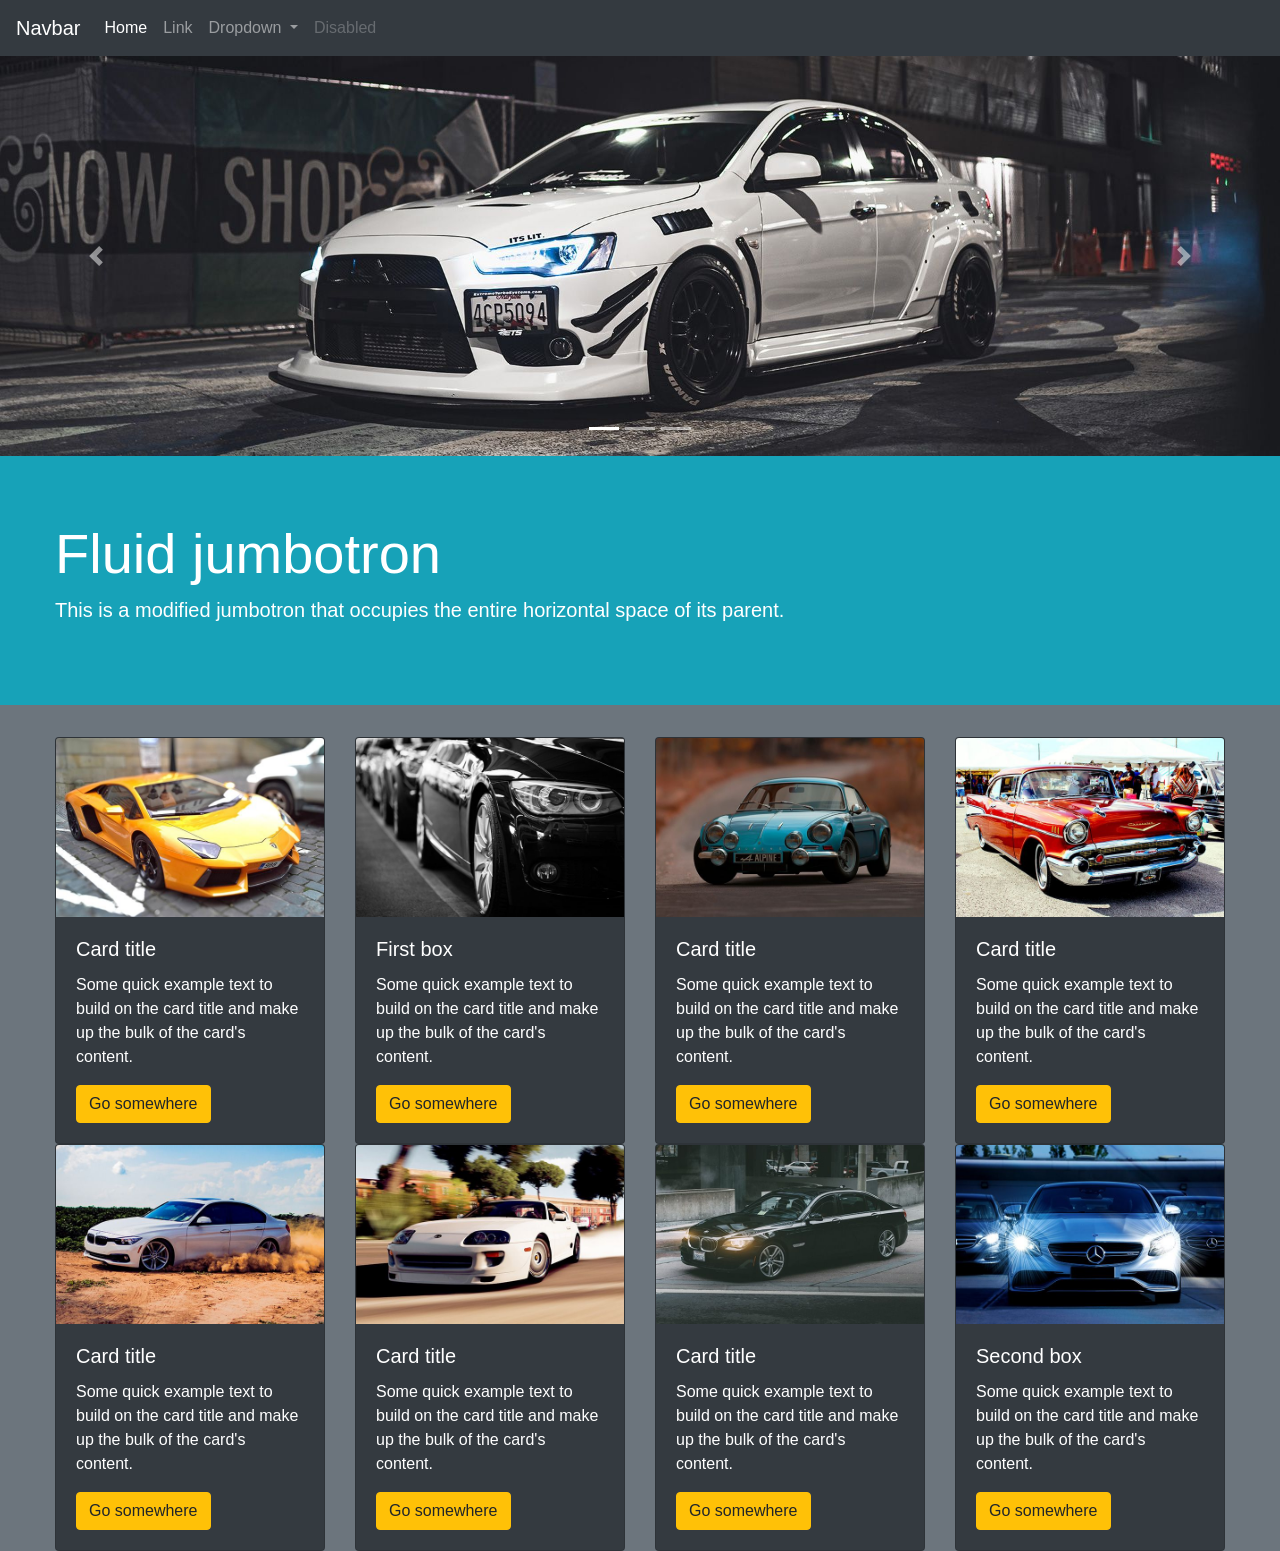
<file: indexLesson9.html>
<!doctype html>
<html lang="en">
  <head>
    <!-- Required meta tags -->
    <meta charset="utf-8">
    <meta name="viewport" content="width=device-width, initial-scale=1, shrink-to-fit=no">

    <!-- Bootstrap CSS -->
    <link rel="stylesheet" href="https://cdn.jsdelivr.net/npm/bootstrap@4.0.0/dist/css/bootstrap.min.css" integrity="sha384-Gn5384xqQ1aoWXA+058RXPxPg6fy4IWvTNh0E263XmFcJlSAwiGgFAW/dAiS6JXm" crossorigin="anonymous">

    <title>Hello, world!</title>
  </head>



<body class="btn-secondary">

<nav class="navbar navbar-expand-lg navbar-dark bg-dark">
    <a class="navbar-brand" href="#">Navbar</a>
    <button class="navbar-toggler" type="button" data-toggle="collapse" data-target="#navbarSupportedContent" aria-controls="navbarSupportedContent" aria-expanded="false" aria-label="Toggle navigation">
        <span class="navbar-toggler-icon"></span>
    </button>

    <div class="collapse navbar-collapse" id="navbarSupportedContent">
        <ul class="navbar-nav mr-auto">
        <li class="nav-item active">
            <a class="nav-link" href="#">Home <span class="sr-only">(current)</span></a>
        </li>
        <li class="nav-item">
            <a class="nav-link" href="#">Link</a>
        </li>
        <li class="nav-item dropdown">
            <a class="nav-link dropdown-toggle" href="#" id="navbarDropdown" role="button" data-toggle="dropdown" aria-haspopup="true" aria-expanded="false">
            Dropdown
            </a>
            <div class="dropdown-menu" aria-labelledby="navbarDropdown">
            <a class="dropdown-item" href="#">Action</a>
            <a class="dropdown-item" href="#">Another action</a>
            <div class="dropdown-divider"></div>
            <a class="dropdown-item" href="#">Something else here</a>
            </div>
        </li>
        <li class="nav-item">
            <a class="nav-link disabled" href="#">Disabled</a>
        </li>
        </ul>
    </div>
</nav>

<div id="carouselExampleIndicators" class="carousel slide" data-ride="carousel">
  <ol class="carousel-indicators">
    <li data-target="#carouselExampleIndicators" data-slide-to="0" class="active"></li>
    <li data-target="#carouselExampleIndicators" data-slide-to="1"></li>
    <li data-target="#carouselExampleIndicators" data-slide-to="2"></li>
  </ol>
  <div class="carousel-inner">
    <div class="carousel-item active">
      <img class="d-block w-100" src="car/slider1.jpg" alt="First slide">
    </div>
    <div class="carousel-item">
      <img class="d-block w-100" src="car/slider2.jpg" alt="Second slide">
    </div>
    <div class="carousel-item">
      <img class="d-block w-100" src="car/slider3.jpg" alt="Third slide">
    </div>
  </div>
  <a class="carousel-control-prev" href="#carouselExampleIndicators" role="button" data-slide="prev">
    <span class="carousel-control-prev-icon" aria-hidden="true"></span>
    <span class="sr-only">Previous</span>
  </a>
  <a class="carousel-control-next" href="#carouselExampleIndicators" role="button" data-slide="next">
    <span class="carousel-control-next-icon" aria-hidden="true"></span>
    <span class="sr-only">Next</span>
  </a>
</div>

<div class="jumbotron jumbotron-fluid bg-info text-white">
  <div class="container-fluid" style="max-width: 1200px;">
    <h1 class="display-4">Fluid jumbotron</h1>
    <p class="lead">This is a modified jumbotron that occupies the entire horizontal space of its parent.</p>
  </div>
</div>

<div class="container-fluid " style="max-width: 1200px;">
    <div class="row">
        <div class="d-none d-md-block col-sm-6 col-md-4 col-lg-3 order-1">
            <div class="card bg-dark text-white  mb-4 mb-md-0" >
                <img class="card-img-top" src="car/image1.jpg" alt="Card image cap">
                <div class="card-body">
                    <h5 class="card-title">First box</h5>
                    <p class="card-text">Some quick example text to build on the card title and make up the bulk of the card's content.</p>
                    <a href="#" class="btn btn-warning">Go somewhere</a>
                </div>
            </div>
        </div>
        <div class="col-sm-6 col-md-4 col-lg-3 order-last">
                <div class="card bg-dark text-white mb-4 mb-md-0" >
                <img class="card-img-top" src="car/image2.jpg" alt="Card image cap">
                <div class="card-body">
                    <h5 class="card-title">Second box</h5>
                    <p class="card-text">Some quick example text to build on the card title and make up the bulk of the card's content.</p>
                    <a href="#" class="btn btn-warning">Go somewhere</a>
                </div>
            </div>
        </div>
        <div class="col-sm-6 col-md-4 col-lg-3 order-2">
                <div class="card bg-dark text-white  mb-4 mb-md-0" >
                <img class="card-img-top" src="car/image3.jpg" alt="Card image cap">
                <div class="card-body">
                    <h5 class="card-title">Card title</h5>
                    <p class="card-text">Some quick example text to build on the card title and make up the bulk of the card's content.</p>
                    <a href="#" class="btn btn-warning">Go somewhere</a>
                </div>
            </div>
        </div>
        <div class="col-sm-6 col-md-4 col-lg-3 order-first">
            <div class="card bg-dark text-white " >
                <img class="card-img-top" src="car/image4.jpg" alt="Card image cap">
                <div class="card-body">
                    <h5 class="card-title">Card title</h5>
                    <p class="card-text">Some quick example text to build on the card title and make up the bulk of the card's content.</p>
                    <a href="#" class="btn btn-warning">Go somewhere</a>
                </div>
            </div>
        </div>
        <div class="col-sm-6 col-md-4 col-lg-3 order-3 ">
            <div class="card bg-dark text-white " >
                <img class="card-img-top" src="car/image5.jpg" alt="Card image cap">
                <div class="card-body">
                    <h5 class="card-title">Card title</h5>
                    <p class="card-text">Some quick example text to build on the card title and make up the bulk of the card's content.</p>
                    <a href="#" class="btn btn-warning">Go somewhere</a>
                </div>
            </div>
        </div>
        <div class="col-sm-6 col-md-4 col-lg-3 order-4">
            <div class="card bg-dark text-white " >
                <img class="card-img-top" src="car/image6.jpg" alt="Card image cap">
                <div class="card-body">
                    <h5 class="card-title">Card title</h5>
                    <p class="card-text">Some quick example text to build on the card title and make up the bulk of the card's content.</p>
                    <a href="#" class="btn btn-warning">Go somewhere</a>
                </div>
            </div>
        </div>
        <div class="col-sm-6 col-md-4 col-lg-3 order-5">
            <div class="card bg-dark text-white " >
                <img class="card-img-top" src="car/image7.jpg" alt="Card image cap">
                <div class="card-body">
                    <h5 class="card-title">Card title</h5>
                    <p class="card-text">Some quick example text to build on the card title and make up the bulk of the card's content.</p>
                    <a href="#" class="btn btn-warning">Go somewhere</a>
                </div>
            </div>
        </div>
        <div class="col-sm-6 col-md-4 col-lg-3 order-6">
            <div class="card bg-dark text-white " >
                <img class="card-img-top" src="car/image8.jpg" alt="Card image cap">
                <div class="card-body">
                    <h5 class="card-title">Card title</h5>
                    <p class="card-text">Some quick example text to build on the card title and make up the bulk of the card's content.</p>
                    <a href="#" class="btn btn-warning">Go somewhere</a>
                </div>
            </div>
        </div>
    </div>
</div>
    
<!-- Optional JavaScript -->
<!-- jQuery first, then Popper.js, then Bootstrap JS -->
<script src="https://code.jquery.com/jquery-3.2.1.slim.min.js" integrity="sha384-KJ3o2DKtIkvYIK3UENzmM7KCkRr/rE9/Qpg6aAZGJwFDMVNA/GpGFF93hXpG5KkN" crossorigin="anonymous"></script>
<script src="https://cdn.jsdelivr.net/npm/popper.js@1.12.9/dist/umd/popper.min.js" integrity="sha384-ApNbgh9B+Y1QKtv3Rn7W3mgPxhU9K/ScQsAP7hUibX39j7fakFPskvXusvfa0b4Q" crossorigin="anonymous"></script>
<script src="https://cdn.jsdelivr.net/npm/bootstrap@4.0.0/dist/js/bootstrap.min.js" integrity="sha384-JZR6Spejh4U02d8jOt6vLEHfe/JQGiRRSQQxSfFWpi1MquVdAyjUar5+76PVCmYl" crossorigin="anonymous"></script>
</body>
</html>
</file>
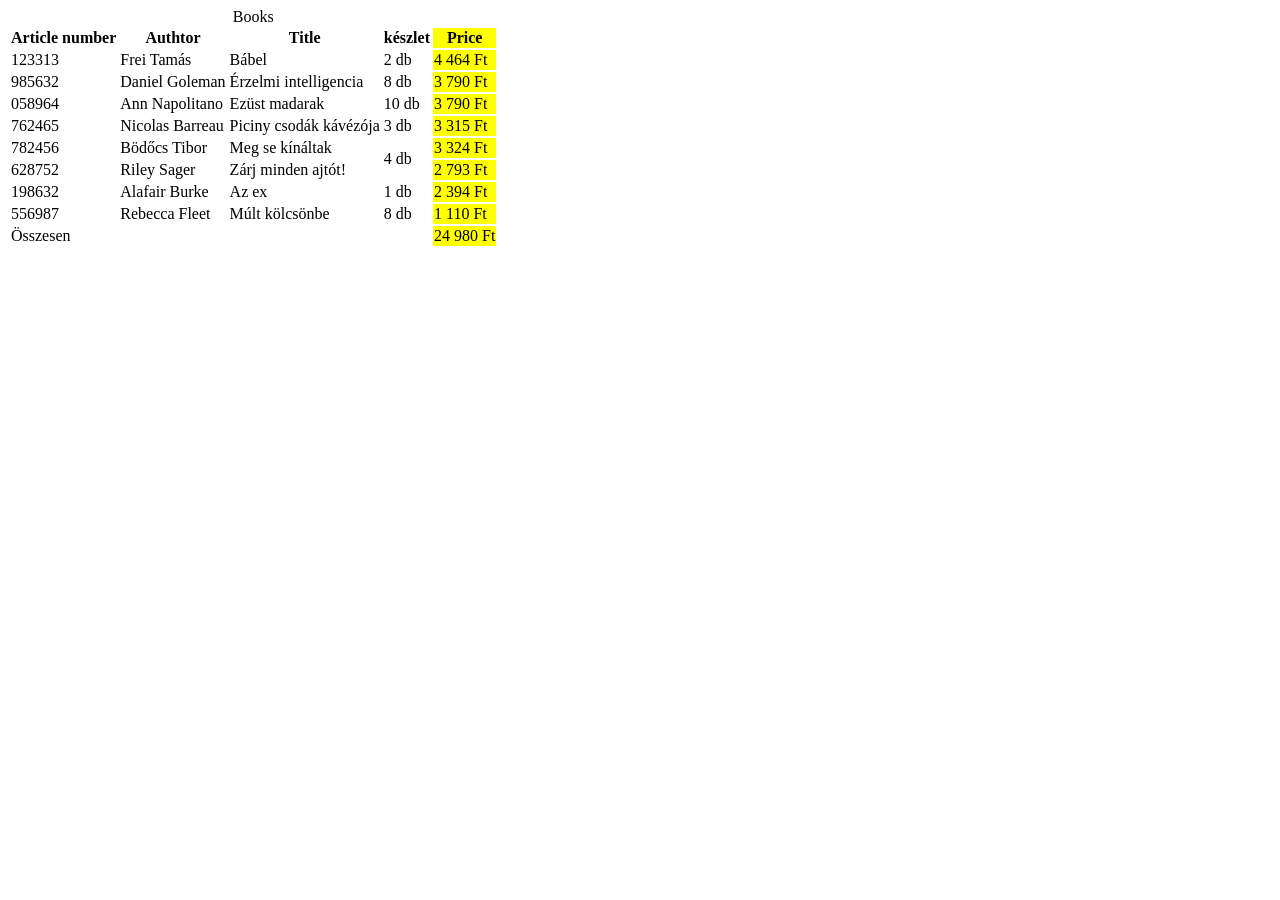
<file: tabels.html>
<!doctype html>
<html lang="en">
<head>
	<title>Tables</title>
	<meta charset="UTF-8">
	<meta name="viewport" content="width=device-width, initial-scale=1.0">
</head>
<body>

<Table>
	<caption>Books</caption>
	<colgroup>
		<col>
		<col>
		<col>
		<col>
		<col style="background-color: yellow;">
	</colgroup>
	<thead>
		<tr>
			<th>Article number</th>
			<th>Authtor</th>
			<th>Title</th>			
			<th>készlet</th>
			<th>Price</th>
		</tr>
	</thead>
	<tbody>
		<tr>
			<td>123313</td>
			<td>Frei Tamás</td>
			<td>Bábel</td>
			<td>2 db</td>
			<td>4 464 Ft</td>
		</tr>
		<tr>
			<td>985632</td>
			<td>Daniel Goleman</td>
			<td>Érzelmi intelligencia</td>
			<td>8 db</td>
			<td>3 790 Ft</td>
		</tr>
		<tr>
			<td>058964</td>
			<td>Ann Napolitano</td>
			<td>Ezüst madarak</td>
			<td>10 db</td>
			<td>3 790 Ft</td>
		</tr>
		<tr>
			<td>762465</td>
			<td>Nicolas Barreau</td>
			<td>Piciny csodák kávézója</td>
			<td>3 db</td>
			<td>3 315 Ft</td>
		</tr>
		<tr>
			<td>782456</td>
			<td>Bödőcs Tibor</td>
			<td>Meg se kínáltak</td>
			<td rowspan="2">4 db</td>
			<td>3 324 Ft</td>
		</tr>
		<tr>
			<td>628752</td>
			<td>Riley Sager</td>
			<td>Zárj minden ajtót!</td>
			<td>2 793 Ft</td>
		</tr>
		<tr>
			<td>198632</td>
			<td>Alafair Burke</td>
			<td>Az ex</td>
			<td>1 db</td>
			<td>2 394 Ft</td>
		</tr>
		<tr>
			<td>556987</td>
			<td>Rebecca Fleet</td>
			<td>Múlt kölcsönbe</td>
			<td>8 db</td>
			<td>1 110 Ft</td>
		</tr>
	</tbody>
	<tfoot>
		<tr>
			<td colspan="4">Összesen</td>
			<td>24 980 Ft</td>
		</tr>
	</tfoot>
</Table>


</body>
</html>
</file>
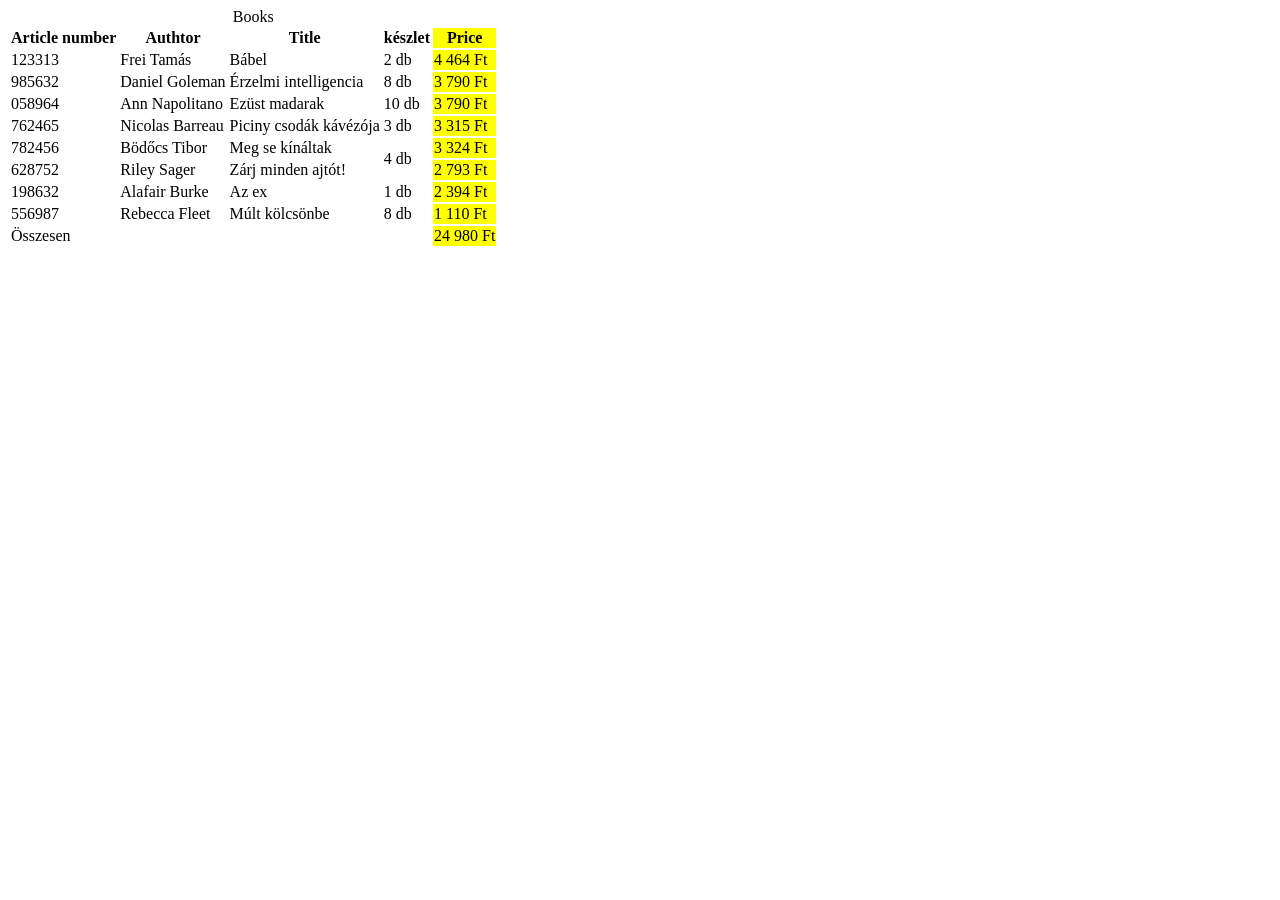
<file: tabelsLesson2.html>
<!doctype html>
<html lang="en">
<head>
	<title>Tabels</title>
	<meta charset="UTF-8">
	<meta name="viewport" content="width=device-width, initial-scale=1.0">
</head>
<body>

<Table>
	<caption>Books</caption>
	<colgroup>
		<col>
		<col>
		<col>
		<col>
		<col style="background-color: yellow;">
	</colgroup>
	<thead>
		<tr>
			<th>Article number</th>
			<th>Authtor</th>
			<th>Title</th>			
			<th>készlet</th>
			<th>Price</th>
		</tr>
	</thead>
	<tbody>
		<tr>
			<td>123313</td>
			<td>Frei Tamás</td>
			<td>Bábel</td>
			<td>2 db</td>
			<td>4 464 Ft</td>
		</tr>
		<tr>
			<td>985632</td>
			<td>Daniel Goleman</td>
			<td>Érzelmi intelligencia</td>
			<td>8 db</td>
			<td>3 790 Ft</td>
		</tr>
		<tr>
			<td>058964</td>
			<td>Ann Napolitano</td>
			<td>Ezüst madarak</td>
			<td>10 db</td>
			<td>3 790 Ft</td>
		</tr>
		<tr>
			<td>762465</td>
			<td>Nicolas Barreau</td>
			<td>Piciny csodák kávézója</td>
			<td>3 db</td>
			<td>3 315 Ft</td>
		</tr>
		<tr>
			<td>782456</td>
			<td>Bödőcs Tibor</td>
			<td>Meg se kínáltak</td>
			<td rowspan="2">4 db</td>
			<td>3 324 Ft</td>
		</tr>
		<tr>
			<td>628752</td>
			<td>Riley Sager</td>
			<td>Zárj minden ajtót!</td>
			<td>2 793 Ft</td>
		</tr>
		<tr>
			<td>198632</td>
			<td>Alafair Burke</td>
			<td>Az ex</td>
			<td>1 db</td>
			<td>2 394 Ft</td>
		</tr>
		<tr>
			<td>556987</td>
			<td>Rebecca Fleet</td>
			<td>Múlt kölcsönbe</td>
			<td>8 db</td>
			<td>1 110 Ft</td>
		</tr>
	</tbody>
	<tfoot>
		<tr>
			<td colspan="4">Összesen</td>
			<td>24 980 Ft</td>
		</tr>
	</tfoot>
</Table>


</body>
</html>
</file>
<file: css/stylelesson10.css>
@import url('https://fonts.googleapis.com/css?family=Lobster&display=swap');
*{
    box-sizing: border-box;
}
body {
	margin: 0;
    font-family: "Commissioner", sans-serif;
	background: url('../pics/bg-body.jpg') #fff;  
	background-size: cover;
	background-repeat: no-repeat;
	background-attachment: fixed;
	min-height: 100vh;
}
img{
	max-width: 100%;
}
h2{
	font-size: 3rem;
	font-weight: 300;
}
nav{
	background: #86b604;
	position: sticky	;
	top: 0;
}
nav ul{
	margin: 0;
	padding: 0;
	list-style: none;
}
nav ul li{
	float: left
}
nav::after{
	content: "";
	clear: both;
	display: table;
}
nav a{
	display: block;
	text-decoration: none;
	color: white;
	padding: 1.2rem 1rem;
}
nav a:hover{
	background: rgba(0, 0, 0, 0.1);
}
nav ul li:first-child{
	padding: 1.2rem 1rem;
	color: rgba(255, 255, 255, 0.5);
}
.wrapper{
	max-width: 1200px;
	margin: 0 auto;
	width: 95%;
}
.intro{
	line-height: 1.7;
	font-size: 1rem;
	margin: 5rem 0;
}
.intro p{
	margin: 0 0 1rem 0
}
.intro img{
	float: right;
	margin: 0 0 2rem 2rem;
	border-radius: 50%;
}
.intro h1{
	font-weight: 100;
	font-size: 5rem;
	margin: 0 0 2rem;
}
.box-wrapper{
	display: flex;
	flex-flow: row wrap;
	margin: 0 -10px;
}
.box{
	flex: 1;
	margin: 10px;
	min-width: 300px;
	background: white;
	box-shadow: 1px 1px 1px rgba(0, 0, 0, 0.1);
}
.box-content{
	padding: 1.5rem;
	font-size: 0.9rem;
}
.box h3{
	margin: 0;
	font-size: 1.2rem;
}
.btn{
	display: inline-block;
	padding: 0.5rem 1rem;
	background: #86b604;
	color: white;
	text-decoration: none;
	border-radius: 5px;
}
.mobil-menu-button {
	width: 50px;
	display: block;
	float: right;
	border: 1px solid rgba(255, 255, 255, 0.2);
	padding: 10px;
	margin: 7px 5px;
	display: none;
}
.mobil-menu-button span:last-of-type{
	margin: 0;
}

.mobil-menu-button span{
	display: block;
	height: 4px;
	background: white;
	margin: 0 0 5px 0;
	border-radius: 2px ;
}
.mobil-menu-button + input[type="checkbox"]{
	display: none;
}
.mobil-menu-button + input[type="checkbox"]:checked ~ .navigation li:not(:first-child){
 display: block;
}
@media (max-width:800px){
	.navigation li:not(:first-child){
		display: none;
	}
	.navigation li{
		float: none;
		border-top: 1px solid rgba(255, 255, 255, 0.2);
	}
	.navigation a{
		padding: 0.8rem 1rem;
	}
	.intro{
		margin: 2rem 0;
	}
	.intro img{
		max-width: 200px;
	}
	.mobil-menu-button{
		display: block;
	}
}
@media (max-width:480px){
	.intro img{
		float: none;
		margin: 1rem auto;
		display: block;
	}
}
@media print{
	nav{
		display: none;
	}
	.intro{
		margin-top: 0;
	}
	.intro h1{
		line-height: 1;
	}
	.intro img{
		display: none;
	}
}
</file>
<file: css/stylelesson11.css>
@import url('https://fonts.googleapis.com/css2?family=Commissioner:wght@100..900&display=swap');
*{
    box-sizing: border-box;
}
html{
    height: 100%
}
body {
	margin: 0;
    font-family: "Commissioner", sans-serif;
	background: linear-gradient(#fff,#a7a7a7);
    height: 100%
}
.wrapper{
    display: flex;
    height: 100%;
    align-items: center;
    justify-content: center;
}
.wrapper .content{
    position: relative;
    background: url('../anim/bg-box.png');
    box-shadow: 0 0 100px rgba(255, 255, 255, 0.8);
    width: 600px;
    height: 400px;
    overflow: hidden;
}
.title{
    color: #f0ff00;
    font-size: 40px;
    font-weight: 900;
    text-align: center;
    padding: 20px 0;
    background: rgba(0,0,0,0.4);
    animation-name: title;
    animation-duration: 10s;
    position: absolute;
    width: 100%;
    top: -89px;
    animation-fill-mode: forwards;
    animation-delay: 1s;
}
@keyframes title{
    0%{top: -89px}
    5% {top: 0px; }
    40%{background: rgba(0,0,0,0.4); color: #f0ff00;}
    50%{ background: #ff4e9c; color: white;}
    95%{top: 0; background: #ff4e9c; color: white;}
    100%{top:-89px}
}
.shoe1{
    width: 500px;
    height: 200px;
    bottom: 50px;
    left: -500px;
    position: absolute;
    background: url('../anim/nike1.png');
    animation-name: shoe1;
    animation-duration: 5s;
    animation-delay: 0s;
}
@keyframes shoe1{
    0%{left: -500px}
    20%, 50%{left: 50px;}
    100% {left: 600px}
}
.shoe2{
    width: 500px;
    height: 200px;
    bottom: 50px;
    left: -500px;
    position: absolute;
    background: url('../anim/nike2.png');
    animation-name: shoe2;
    animation-duration: 5s;
    animation-delay: 5s;
}
@keyframes shoe2{
    0%{left: -500px}
    20%, 50%{left: 50px;}
    100% {left: 600px}
}
.buy{
    font-size: 50px;
    font-weight: 900;
    background: rgba(0,0,0,0.4);
    color: white;
    position: absolute;
    height: 90px;
    text-align: center;
    padding: 10px 0;
    left: 256px;
    top: -90px;
    /*
    animation-name: buy;
    animation-duration: 5s;
    animation-delay: 11s;
    animation-fill-mode: forwards;
    */
    animation: buy 5s 11s forwards, pulse 1s 14s infinite;
}
@keyframes buy{
    0%{top: -90px}
   50%,100%{top: 155px;}
}
@keyframes pulse{
    0%{        
        background: rgba(0,0,0,0.4);
        color: white;
    }
   50%{
        background: white;;
        color: black;
    }
}
</file>
<file: css/style.css>
@import url('https://fonts.googleapis.com/css2?family=Bitcount+Prop+Single+Ink:wght@100..900&display=swap');
*{
    box-sizing: border-box;
}
body{
    background: url('../pics/bg-body.gif');
    margin: 0;
    font-family: "Bitcount Prop Single Ink", system-ui;
}
.box{
    background-color: wheat;
    max-width: 600px;
    width: 90%;
    border-left: 5px solid green;
    border-right: 5px solid rgb(128, 64, 0);
    margin: 40px auto;
    box-shadow: 0 0 30px rgba(170, 9, 9, 0.311);
}
.box .box-content p{
    color: aqua;
}
.box .header-image{
    background-image: url('../pics/image1.jpg');
    height: 200px;
}
.box-content{
    padding: 20px;
}
.box-content h2{
    margin: 0px;
    color: forestgreen;
}
.box.box-2 .header-image{
    background-image: url('../pics/image2.jpg');
}
.box .box-content .details {
    margin: 16px 0px
}
.box .box-content .details a{
    background-color: blue;
    color: black;
    padding: 5px 10px;
    display: inline-block;
    text-decoration: none;
}
</file>
<file: css/stylelesson5.css>
@import url('https://fonts.googleapis.com/css2?family=Commissioner:wght@100..900&display=swap');
*{
    box-sizing: border-box;
}
body{
    background: url('../pics/bg-body.jpg');
    margin: 0;
    font-family: "Commissioner", sans-serif;    
	background-size: cover;
}
header{
    background-image: url('../pics/bg-header.jpg');
    color: wheat;
    font-size: 80px;
    font-weight: 700;
    padding: 80px 60px;
    text-shadow: 0px 0px 20px rgba(178, 34, 34, 0.47) 
}
.wrapper{
    max-width: 1000px;
    margin: 0 auto;
}
.content{
    background-color: rgba(0, 0, 255, 0.215);
}
.content::after,
footer::after{
    content: "";
    clear: both;
    display: table;
}
nav{
    width: 25%;
    float: left;
}
nav ul{
    margin: 0;
    padding: 30px;
    list-style: none;
}
nav ul li{
    border-bottom: 1px dashed rgba(235, 189, 189, 0.644);
}
nav a{
    color: white;
    text-decoration: none;
    padding: 15px 0;
    display: block;
}
nav a:hover{
    padding: 15px;
    background-color: rgba(0, 0, 0, 0.1);
}
main{
    width: 75%;
    float: left;
    background-color: white;
    padding: 30px;
}
main p{
    line-height: 23px;
}
.float-left{
    float: left;
    margin: 0 20px 20px;
}
.float-right{
    float: right;
    margin: 0 0 20px 20px;
}
footer{
    padding: 20px;
}
footer a{
    color: black;
}
footer .left{
    float: left;
}

footer .right{
    float: right;
}
h1{
    margin-top: 0;
}
h1 span{
    display: inline;
    font-size: 50px;
    background-color: rgb(23, 220, 23);
    color: white;
    -webkit-box-decoration-break: clone;
    box-decoration-break: clone;
    border-right: 10px solid green;
    border-left: 10px solid green;
    border-bottom: 10px solid green;
    line-height: 80px;
}
</file>
<file: css/stylelesson6.css>
@import url('https://fonts.googleapis.com/css2?family=Commissioner:wght@100..900&display=swap');
*{
    box-sizing: border-box;
}
body {
	margin: 0;
    font-family: "Commissioner", sans-serif;   
	background: url('../pics2/bg-body.jpg');
	background-size: cover;
	background-repeat: no-repeat;
	background-attachment: fixed;
	min-height: 100vh;
}
.wrapper{
    max-width: 800px;    
	margin:0px auto;
	box-shadow: 0 0 200px rgba(255,255,255,.3)
}
header{     
	background: url('../pics2/bg-header.jpg') ;
    height: 360px;
}
nav{
    background: rgba(255, 0, 0, 0.8);
    position: sticky;
    top: 0;
    left: 0;
    right: 0;
}
nav:after{
    content: '';
    clear: both;
    display: table;
}
nav a{
    color: white;
    text-decoration: none;
    padding: 20px;
    display: block;
}
nav a:hover{
    background: rgb(0, 0, 0,0.1);
}
nav ul{
    list-style: none;
    padding: 0;
    margin: 0;
}
nav>ul>li{
    float: left;
}

nav .submenu{
    position: absolute;
    width: 220px;
    display: none;
}
nav .has-submenu{
    position: relative;
}
nav .has-submenu:hover .submenu{
    display: block;
}
nav .has-submenu::after {
    content: '🢓';
    color: white;
    position: absolute;
    top: 23px;
    right: 10px;
}
nav .has-submenu>a{
    padding-right: 35px;
}
nav .submenu a{
    background-color: rgba(190, 0, 0);
    padding: 10px 20px;
}
nav .submenu a:hover{
    background-color: black;
}
main{
    background: white;
    padding: 40px;
}
main p {
    line-height: 24px;
}
main h1{
    margin-top: 0px;
}
.cooke-accept{
    position: fixed;
    bottom: 0;
    left: 0;
    right: 0;
    background: rgb(0, 0, 0, 0.9);
    color: white;
    padding: 20px;
    text-align: center;
}
.cooke-accept button{
    background-color: green;
    color: black;
    border: 0;
    margin-left: 10px;
    border-radius: 3px;
    cursor: pointer;
}
.cooke-accept button:hover{
    background-color: red;
    color: white;
}
</file>
<file: css/stylelesson7.css>
@import url('https://fonts.googleapis.com/css2?family=Commissioner:wght@100..900&display=swap');
@import url('https://fonts.googleapis.com/css?family=Lobster&display=swap');
*{
    box-sizing: border-box;
}
body {
	margin: 0;
    font-family: "Commissioner", sans-serif;
	background: url('../pics/bg-body.jpg') #fff;  
	background-size: cover;
	background-repeat: no-repeat;
	background-attachment: fixed;
	min-height: 100vh;
}
img{
	max-width: 100%;
}
h1{
	font-family: 'Lobster';
	text-align: center;
	font-size: 70px;
	border-top: 2px dashed rgb(0, 0, 0,0.2);
	border-bottom: 2px dashed rgb(0, 0, 0,0.2);
	padding: 20px 0px;
	margin: 40px 0px;
	background: rgba(255, 255, 255,0.8);
	color: green;
	font-weight: 400;
}
.wrapper{
	max-width: 1200px;
	margin: 0 auto;
}
.content{
	display: flex;
	flex-direction: row;
	flex-flow: row nowrap;
	align-items: stretch;


}
nav{
	background: url(../pics2/bg-menu.jpg);
	flex-basis: 20vw;
	order: 3
}
nav ul{
	margin: 0;
	list-style: none;
	padding: 30px 10px 10px 10px;
}
nav li{
	border-bottom: 1px dashed rgba(255,255,255,0.3);
}
nav a {
	text-decoration: none;
	color: white;
	padding: 15px;
	display: block;
}
nav a:hover{
	background: rgba(255, 255, 255,0.2);
}
main{
	flex-basis: 60vw;
	margin: 0 20px;
	order: 2;
}
aside{
	flex-basis: 20vw;
	order: 1;
}
aside ul {
	list-style: none;
	margin: 0;
	padding: 0;
}
aside li{
	padding: 15px 0;
	border-bottom: 1px dashed rgba(0, 0, 0,0.4);
}
aside a{
	display: block;
	color: rgb(7, 56, 125);
	font-size: 14px;
	text-decoration: underline;
}
aside a:hover{
	text-decoration: none;
}
.recipes{
	display: flex;
	flex-wrap: wrap;
	margin: 0 -10px;
}
.recipe-box{
	flex: 1;
	min-width: 250px;
	background: white;
	border: 1px solid #ddd;
	padding: 0 0 10px 0;
	margin: 0 10px 20px 10px;
}
.recipe-box h2{
	font-size: 18px;
	padding: 10px 20px 0 20px;
}
.recipe-box p{
	margin: 0;
	padding: 10px 20px;
	font-size: 14px;
	line-height: 19px;
}
.pageination{
	display: flex;
	margin: 30px 0;
	flex-flow: row wrap;
	justify-content: flex-start;
}
.pageination .page{
	display: inline-block;
	padding: 5px 8px;
	text-decoration: none;
	background: white;
	border: 1px solid rgba(0, 0, 0,0.4);
	margin: 0 5px 5px 0;
}
.pageination .page:hover,
.pageination span.page{
	background: rgba(0, 0, 0,1);
	color: white;
}
</file>
